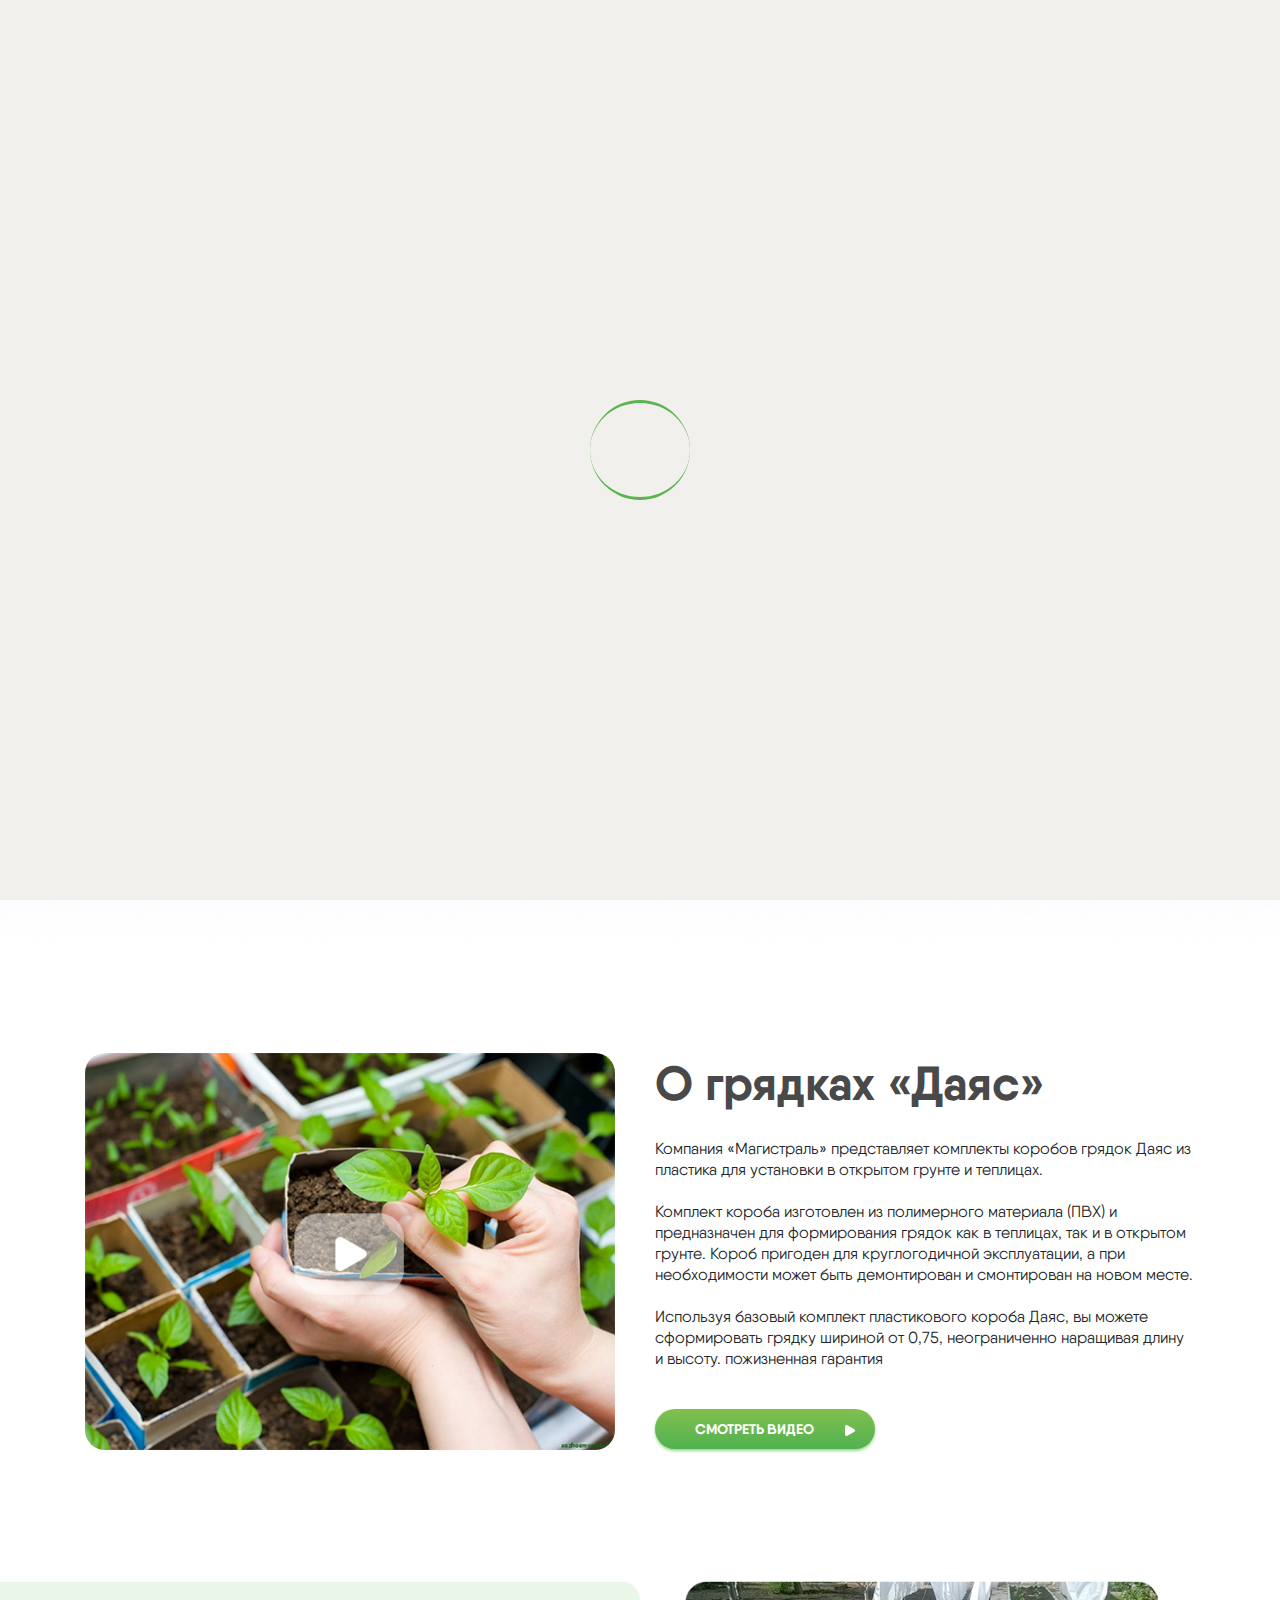
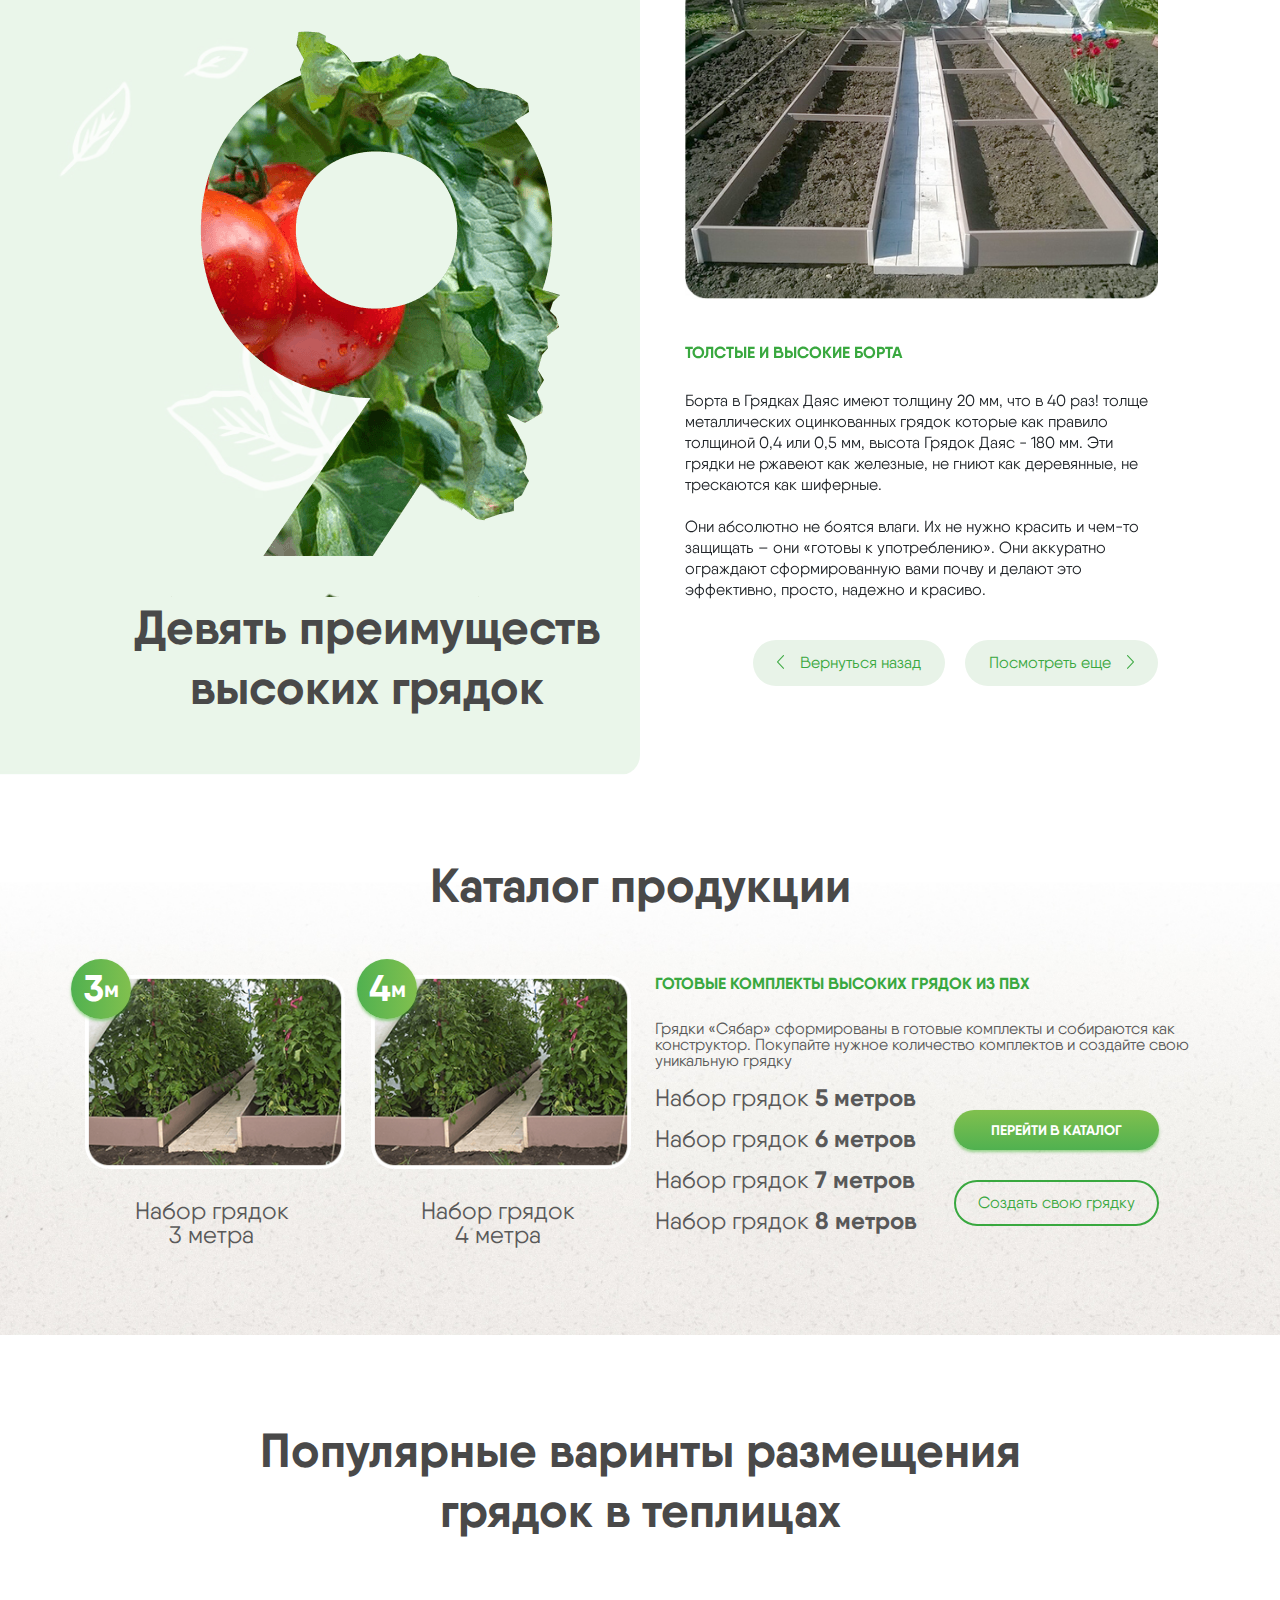
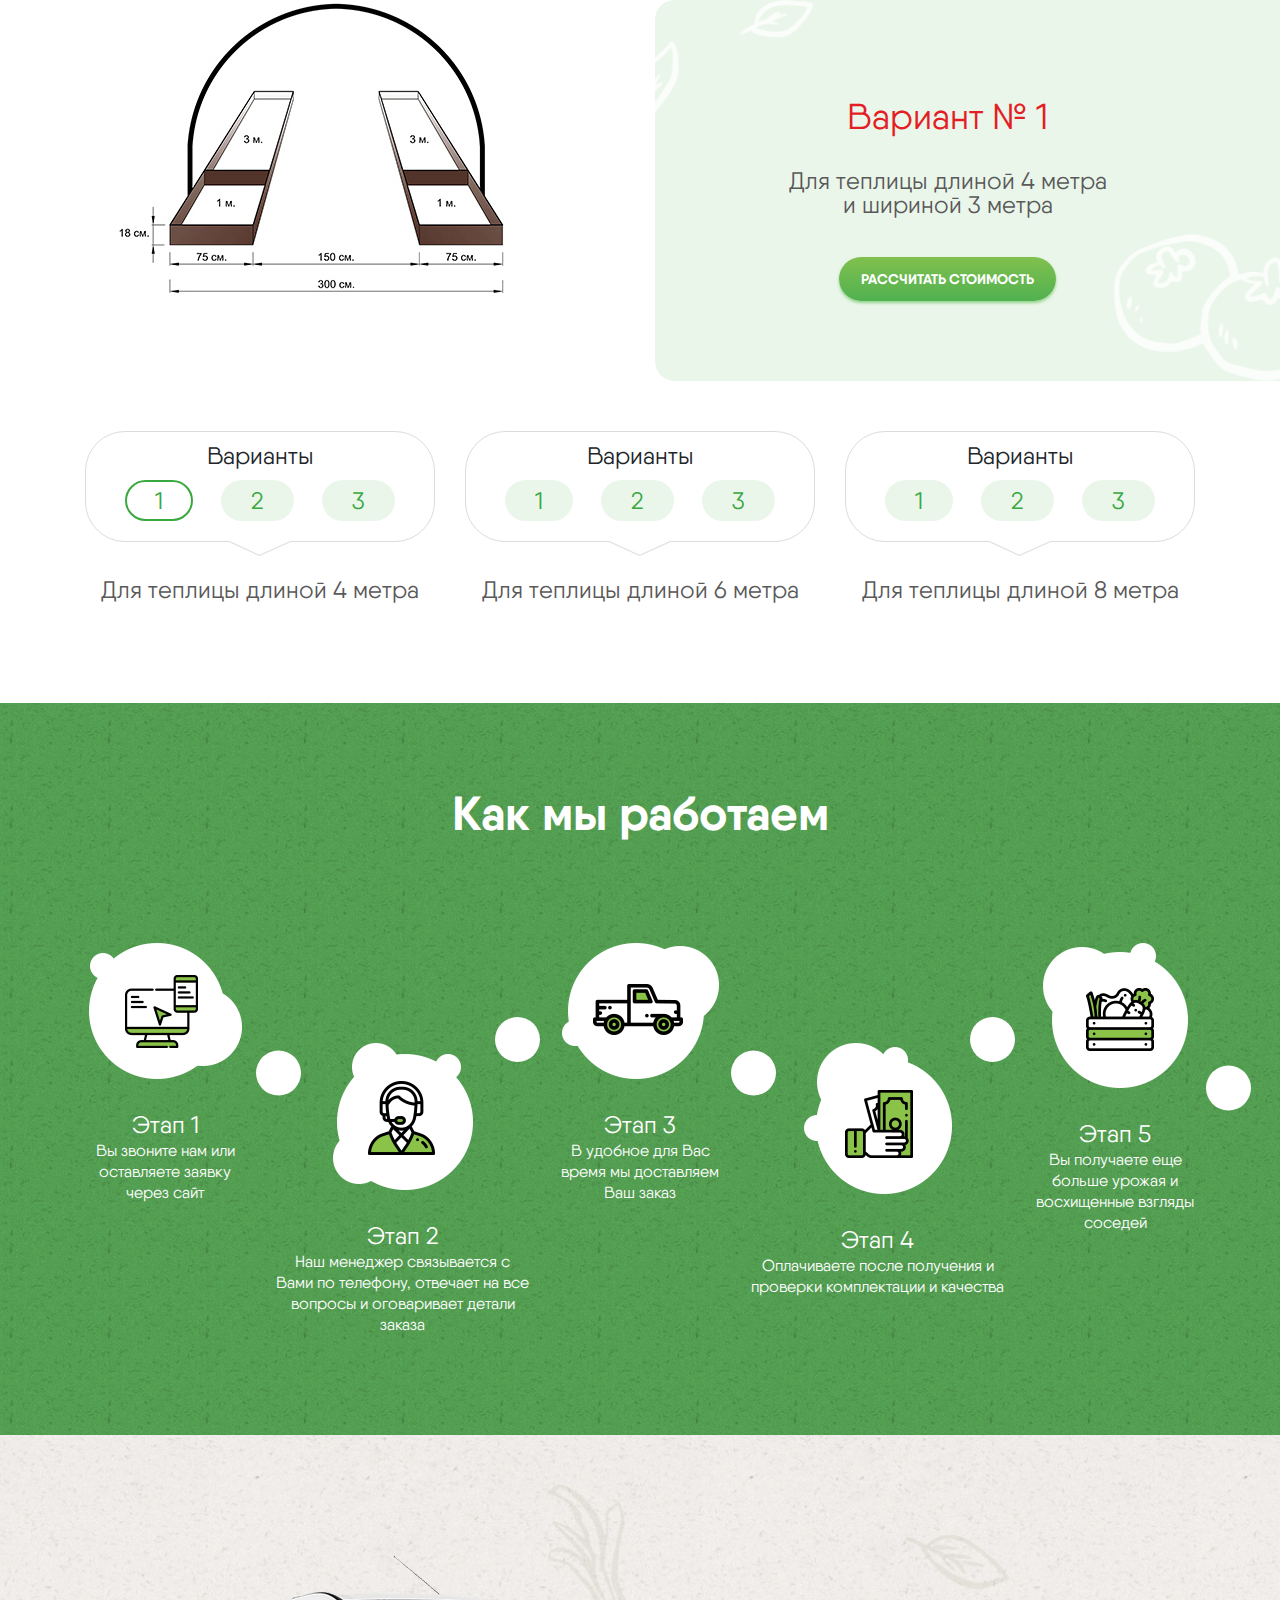
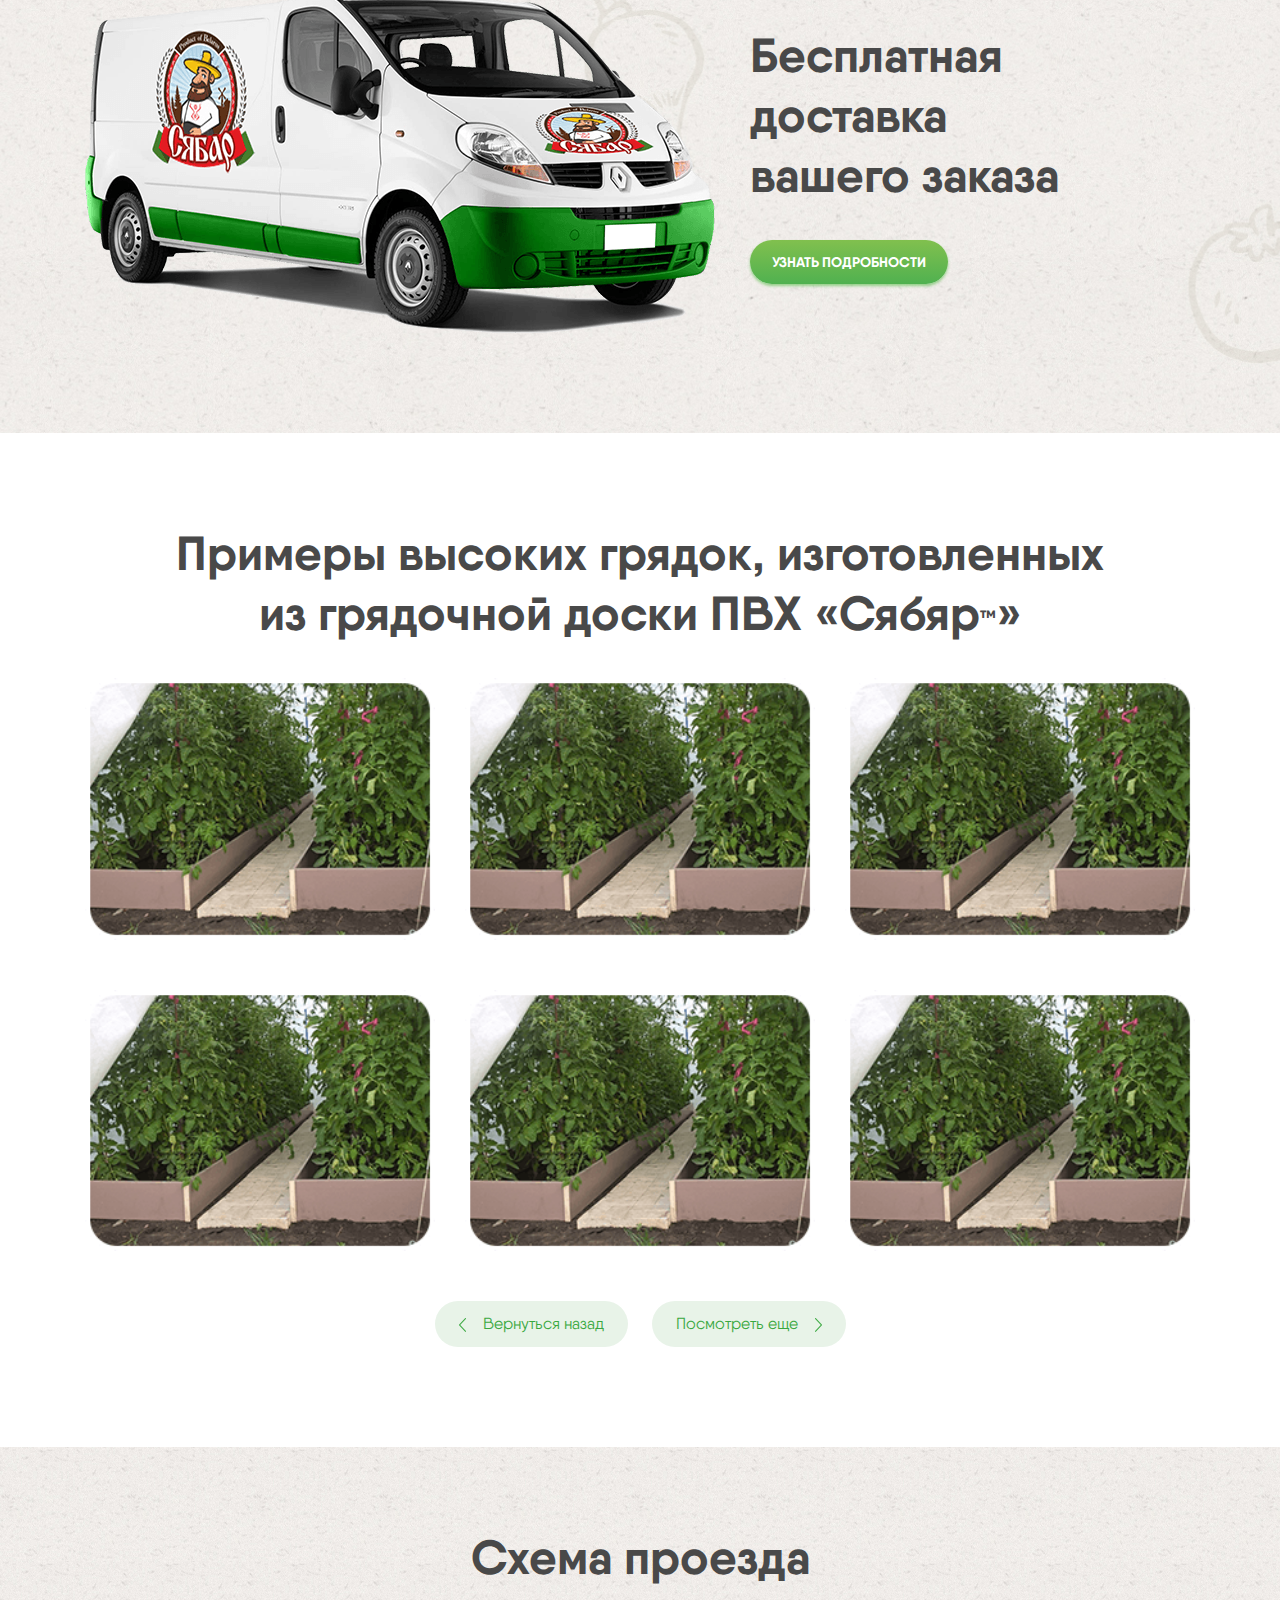
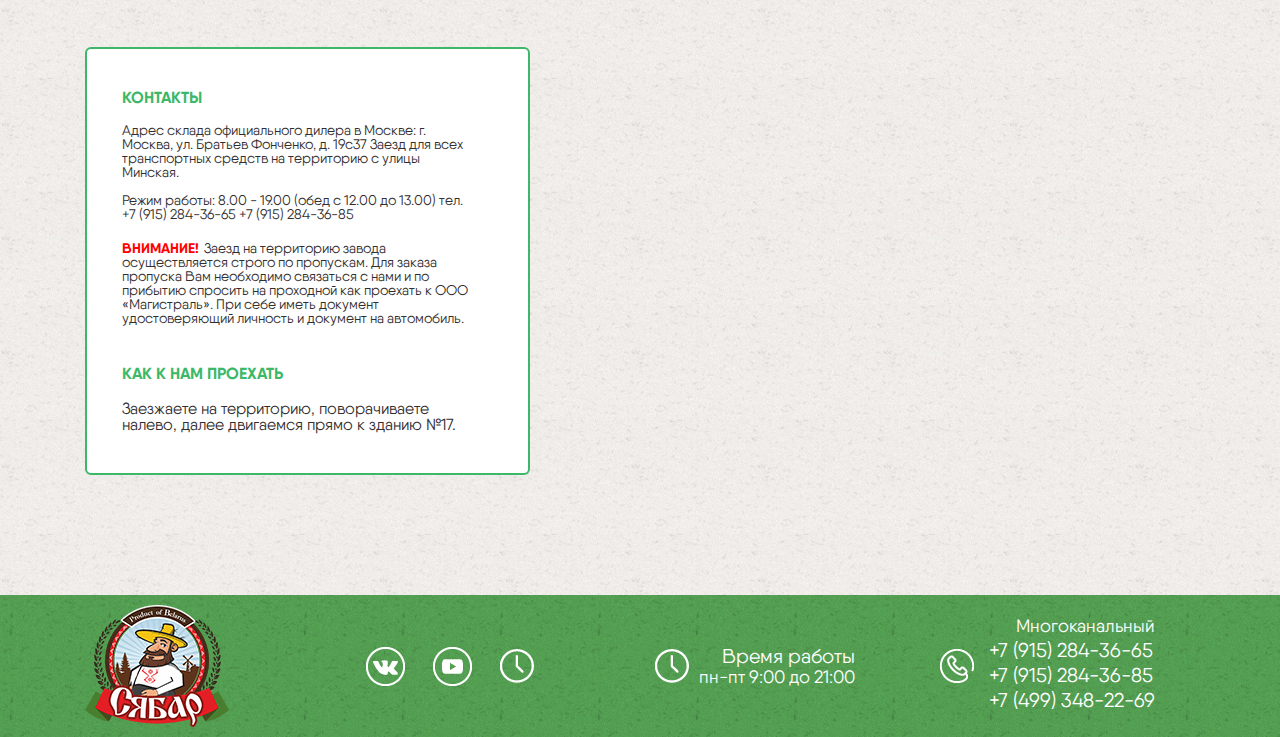
<file: index.html>
<!DOCTYPE html>
<html lang="en">

<head>
    <meta charset="UTF-8">
    <meta name="viewport" content="width=device-width, initial-scale=1.0">
    <meta name="viewport" content="width=device-width, initial-scale=1.0">
    <title>Document</title>
    <!-- bootstrap files -->
    <link rel="stylesheet" href="css/bootstrap-reboot.min.css">
    <!--    input number spinner-->
    <link rel="stylesheet" href="css/jquery.nice-number.css">
    <link rel="stylesheet" href="css/bootstrap-grid.min.css">
    <!-- main style file -->
    <link rel="stylesheet" href="css/main.css">
</head>

<body>
   <div class="preloader">
        <div class="preloader__content">

        </div>
    </div>
    <header>
        <div class="top-row">
            <div class="container">
                <div class="row">
                    <div class="col-lg-10 offset-lg-2 col-md-10 offset-md-2">
                        <div class="row__wrapper">
                            <div class="row__item">
                                <a href="#" class="gray">
                                    <svg xmlns="http://www.w3.org/2000/svg" xmlns:xlink="http://www.w3.org/1999/xlink" width="26" height="27" viewBox="0 0 26 27">
                                        <image id="shopping-cart" width="26" height="27" xlink:href="[data-uri]" />
                                    </svg>

                                    <p>Корзина пуста</p>
                                </a>
                            </div>
                            <div class="row__item">
                                <a href="#" class="gray">
                                    <svg xmlns="http://www.w3.org/2000/svg" xmlns:xlink="http://www.w3.org/1999/xlink" width="26" height="26" viewBox="0 0 26 26">
                                        <image id="clock_1_" data-name="clock (1)" width="26" height="26" xlink:href="[data-uri]" />
                                    </svg>
                                    <span class="item__text-block">
                                        <span class="block__text1">
                                            Время работы с 9:00 до 21:00
                                        </span>
                                        <span class="block__text2">
                                            Online - заявки принимаем круглосуточно
                                        </span>
                                    </span>
                                </a>
                            </div>
                            <div class="row__item">
                                <a href="#" class="gray">
                                    <svg xmlns="http://www.w3.org/2000/svg" xmlns:xlink="http://www.w3.org/1999/xlink" width="25" height="25" viewBox="0 0 25 25">
                                        <image id="telephone" width="25" height="25" xlink:href="[data-uri]" />
                                    </svg>

                                    <span class="item__text-block">
                                        <span class="block__text1">
                                            +7(495) 555 55 55
                                        </span>
                                        <span class="block__text2 fz-14">
                                            Многоканальный
                                        </span>
                                    </span>
                                </a>
                            </div>
                            <div class="row__item item-btn">
                                <a href="#" class="btn green">Перезвоните мне</a>
                            </div>
                        </div>
                    </div>
                </div>
            </div>
        </div>
        <div class="container">
            <div class="row">
                <div class="header__menu">
                    <div class="col-lg-2 col-md-2 col-9 offset-1 offset-md-0 mobile-logo-wrapper">
                        <a href="#" class="logo">
                            <img src="img/logo.png" alt="logo">
                        </a>
                        <div class="row__item">
                            <a href="#" class="gray">
                                <svg xmlns="http://www.w3.org/2000/svg" xmlns:xlink="http://www.w3.org/1999/xlink" width="25" height="25" viewBox="0 0 25 25">
                                    <image id="telephone" width="25" height="25" xlink:href="[data-uri]" />
                                </svg>

                                <span class="item__text-block">
                                    <span class="block__text1">
                                        +7(495) 555 55 55
                                    </span>
                                    <span class="block__text2 fz-14">
                                        Многоканальный
                                    </span>
                                </span>
                            </a>
                        </div>
                    </div>
                    <div class="col-lg-10 col-md-10 menu-wrapper">
                        <nav>
                            <ul class="menu gray">
                                <li class="menu__item"><a href="./podstranica.html">О компании</a></li>
                                <li class="menu__item"><a href="./podstranica.html">Каталог</a></li>
                                <li class="menu__item"><a href="./podstranica.html">Оптовикам</a></li>
                                <li class="menu__item"><a href="./podstranica.html">Доставка</a></li>
                                <li class="menu__item"><a href="./podstranica.html">Оплата</a></li>
                                <li class="menu__item"><a href="./podstranica.html">Контакты</a></li>
                            </ul>
                        </nav>
                    </div>
                    <div class="col-xs-2 hamburger-wrapper">
                        <div class="hamburger">
                            <span></span>
                            <span></span>
                            <span></span>
                        </div>
                    </div>
                </div>
            </div>
        </div>
        <div class="dropdown-mobile-menu">
            <nav class="mobile-menu__wrapper">
                <ul class="menu gray">
                    <li class="menu__item"><a href="#">О компании</a></li>
                    <li class="menu__item"><a href="#catalog">Каталог</a></li>
                    <li class="menu__item"><a href="#">Оптовикам</a></li>
                    <li class="menu__item"><a href="#delivery">Доставка</a></li>
                    <li class="menu__item"><a href="#">Оплата</a></li>
                    <li class="menu__item"><a href="#contacts">Контакты</a></li>
                </ul>
            </nav>
            <div class="mobile-bottom-wrapper">
                <div class="row__item">
                    <a href="#" class="gray">
                        <svg xmlns="http://www.w3.org/2000/svg" xmlns:xlink="http://www.w3.org/1999/xlink" width="26" height="27" viewBox="0 0 26 27">
                            <image id="shopping-cart" width="26" height="27" xlink:href="[data-uri]" />
                        </svg>

                        <p>Корзина пуста</p>
                    </a>
                </div>
                <div class="row__item">
                    <a href="#" class="gray">
                        <svg xmlns="http://www.w3.org/2000/svg" xmlns:xlink="http://www.w3.org/1999/xlink" width="26" height="26" viewBox="0 0 26 26">
                            <image id="clock_1_" data-name="clock (1)" width="26" height="26" xlink:href="[data-uri]" />
                        </svg>
                        <span class="item__text-block">
                            <span class="block__text1">
                                Время работы с 9:00 до 21:00
                            </span>
                            <span class="block__text2">
                                Online - заявки принимаем круглосуточно
                            </span>
                        </span>
                    </a>
                </div>
                <div class="row__item">
                    <a href="#" class="gray">
                        <svg xmlns="http://www.w3.org/2000/svg" xmlns:xlink="http://www.w3.org/1999/xlink" width="25" height="25" viewBox="0 0 25 25">
                            <image id="telephone" width="25" height="25" xlink:href="[data-uri]" />
                        </svg>

                        <span class="item__text-block">
                            <span class="block__text1">
                                +7(495) 555 55 55
                            </span>
                            <span class="block__text2 fz-14">
                                Многоканальный
                            </span>
                        </span>
                    </a>
                </div>
                <div class="row__item item-btn">
                    <a href="#" class="btn green">Перезвоните мне</a>
                </div>
            </div>
            <div class="mobile-menu__close">
                &#10006;
            </div>
        </div>
    </header>
    <section class="second-section">
        <div class="main-info-wrapper">
            <div class="container">
                <div class="row">
                    <div class="col-lg-6 col-md-6">
                        <h2 class="main-title white">
                            Современные<br>огрождения для<br>грядок и клумб
                        </h2>
                        <p class="subtitle white">
                            Далеко-далеко за словесными горами в стране гласных<br>и согласных живут рыбные тексты.
                        </p>
                        <div class="info__btn-wrapper">
                            <a href="#" class="btn">
                                Каталог продукции
                            </a>
                            <a href="#" class="btn btn2">
                                Преимущества
                            </a>
                        </div>
                    </div>
                    <div class="col-lg-6 col-md-6 col-sm-8 offset-sm-2 offset-md-0">
                        <img src="img/gryadka.png" class="gryadka" alt="">
                    </div>
                </div>
            </div>
        </div>
        <div class="container">
            <div class="adv-items">
                <div class="row">
                    <div class="col-lg-2 col-md-4 col-sm-6">
                        <div class="adv__item gray">
                            <div class="item__img-wrapper">
                                <img src="img/Asset%209.svg" alt="">
                            </div>
                            <p>Повышает урожайность</p>
                        </div>
                    </div>
                    <div class="col-lg-2 col-md-4 col-sm-6">
                        <div class="adv__item gray">
                            <div class="item__img-wrapper">
                                <img src="img/Asset%207.svg" alt="">
                            </div>
                            <p>Защищает от<br>сорняков</p>
                        </div>
                    </div>
                    <div class="col-lg-2 col-md-4 col-sm-6">
                        <div class="adv__item gray">
                            <div class="item__img-wrapper">
                                <img src="img/Asset%205.svg" alt="">
                            </div>
                            <p>Эстетичный <br>внешний вид</p>
                        </div>
                    </div>
                    <div class="col-lg-2 col-md-4 col-sm-6">
                        <div class="adv__item gray">
                            <div class="item__img-wrapper">
                                <img src="img/Asset%204.svg" alt="">
                            </div>
                            <p>Прсотой и быстрый<br>монтаж</p>
                        </div>
                    </div>
                    <div class="col-lg-2 col-md-4 col-sm-6">
                        <div class="adv__item gray">
                            <div class="item__img-wrapper">
                                <img src="img/Asset%206.svg" alt="">
                            </div>
                            <p>Транспортабельные<br>и мобильные</p>
                        </div>
                    </div>
                    <div class="col-lg-2 col-md-4 col-sm-6">
                        <div class="adv__item gray">
                            <div class="item__img-wrapper">
                                <img src="img/Asset%208.svg" alt="">
                            </div>
                            <p>Не боится осадков<br>не гниет</p>
                        </div>
                    </div>
                </div>
            </div>
        </div>
    </section>
    <section class="third-section">
        <div class="container">
            <div class="row">
                <div class="col-lg-6 col-md-6">
                    <img src="img/video.jpg" alt="" class="video-preview">
                </div>
                <div class="col-lg-6 col-md-6">
                    <h2 class="title about-title">
                        О грядках «Даяс»
                    </h2>
                    <p class="about-desc">
                        Компания «Магистраль» представляет комплекты коробов грядок Даяс из пластика для установки в открытом грунте и теплицах.<br><br>Комплект короба изготовлен из полимерного материала (ПВХ) и предназначен для формирования грядок как в теплицах, так и в открытом грунте. Короб пригоден для круглогодичной эксплуатации, а при необходимости может быть демонтирован и смонтирован на новом месте.<br><br>Используя базовый комплект пластикового короба Даяс, вы можете сформировать грядку шириной от 0,75, неограниченно наращивая длину и высоту. пожизненная гарантия
                    </p>
                    <a href="#" class="btn green-btn play-btn">
                        <span>Смотреть видео</span>
                        <span><img src="img/arrow-right.png" alt=""></span>
                    </a>
                </div>
            </div>
        </div>
    </section>
    <section class="fourth-section">
        <div class="container-fluid">
            <div class="row">
                <div class="col-lg-6 col-md-6 no-padding">
                    <div class="adv-left-block">
                        <img src="img/number-9.png" alt="">
                        <h2 class="title block__title">
                            Девять преимуществ<br>высоких грядок
                        </h2>
                    </div>
                </div>
                <div class="col-lg-5 col-md-6">
                    <div class="slider-wrapper">
                        <div class="adv__slide">
                            <img src="img/slide-img.jpg" alt="" class="fancybox">
                            <p class="slide__title">
                                Толстые и высокие борта
                            </p>
                            <p class="slide-desc">
                                Борта в Грядках Даяс имеют толщину 20 мм, что в 40 раз! толще металлических оцинкованных грядок которые как правило толщиной 0,4 или 0,5 мм, высота Грядок Даяс - 180 мм. Эти грядки не ржавеют как железные, не гниют как деревянные, не трескаются как шиферные.<br><br>Они абсолютно не боятся влаги. Их не нужно красить и чем-то защищать – они «готовы к употреблению». Они аккуратно ограждают сформированную вами почву и делают это эффективно, просто, надежно и красиво.
                            </p>
                        </div>
                        <div class="adv__slide">
                            <img src="img/slide-img.jpg" alt="" class="fancybox">
                            <p class="slide__title">
                                Толстые и высокие борта
                            </p>
                            <p class="slide-desc">
                                Борта в Грядках Даяс имеют толщину 20 мм, что в 40 раз! толще металлических оцинкованных грядок которые как правило толщиной 0,4 или 0,5 мм, высота Грядок Даяс - 180 мм. Эти грядки не ржавеют как железные, не гниют как деревянные, не трескаются как шиферные.<br><br>Они абсолютно не боятся влаги. Их не нужно красить и чем-то защищать – они «готовы к употреблению». Они аккуратно ограждают сформированную вами почву и делают это эффективно, просто, надежно и красиво.
                            </p>
                        </div>
                        <div class="adv__slide">
                            <img src="img/slide-img.jpg" alt="" class="fancybox">
                            <p class="slide__title">
                                Толстые и высокие борта
                            </p>
                            <p class="slide-desc">
                                Борта в Грядках Даяс имеют толщину 20 мм, что в 40 раз! толще металлических оцинкованных грядок которые как правило толщиной 0,4 или 0,5 мм, высота Грядок Даяс - 180 мм. Эти грядки не ржавеют как железные, не гниют как деревянные, не трескаются как шиферные.<br><br>Они абсолютно не боятся влаги. Их не нужно красить и чем-то защищать – они «готовы к употреблению». Они аккуратно ограждают сформированную вами почву и делают это эффективно, просто, надежно и красиво.
                            </p>
                        </div>
                        <div class="adv__slide">
                            <img src="img/slide-img.jpg" alt="" class="fancybox">
                            <p class="slide__title">
                                Толстые и высокие борта
                            </p>
                            <p class="slide-desc">
                                Борта в Грядках Даяс имеют толщину 20 мм, что в 40 раз! толще металлических оцинкованных грядок которые как правило толщиной 0,4 или 0,5 мм, высота Грядок Даяс - 180 мм. Эти грядки не ржавеют как железные, не гниют как деревянные, не трескаются как шиферные.<br><br>Они абсолютно не боятся влаги. Их не нужно красить и чем-то защищать – они «готовы к употреблению». Они аккуратно ограждают сформированную вами почву и делают это эффективно, просто, надежно и красиво.
                            </p>
                        </div>
                        <div class="adv__slide">
                            <img src="img/slide-img.jpg" alt="" class="fancybox">
                            <p class="slide__title">
                                Толстые и высокие борта
                            </p>
                            <p class="slide-desc">
                                Борта в Грядках Даяс имеют толщину 20 мм, что в 40 раз! толще металлических оцинкованных грядок которые как правило толщиной 0,4 или 0,5 мм, высота Грядок Даяс - 180 мм. Эти грядки не ржавеют как железные, не гниют как деревянные, не трескаются как шиферные.<br><br>Они абсолютно не боятся влаги. Их не нужно красить и чем-то защищать – они «готовы к употреблению». Они аккуратно ограждают сформированную вами почву и делают это эффективно, просто, надежно и красиво.
                            </p>
                        </div>
                        <div class="adv__slide">
                            <img src="img/slide-img.jpg" alt="" class="fancybox">
                            <p class="slide__title">
                                Толстые и высокие борта
                            </p>
                            <p class="slide-desc">
                                Борта в Грядках Даяс имеют толщину 20 мм, что в 40 раз! толще металлических оцинкованных грядок которые как правило толщиной 0,4 или 0,5 мм, высота Грядок Даяс - 180 мм. Эти грядки не ржавеют как железные, не гниют как деревянные, не трескаются как шиферные.<br><br>Они абсолютно не боятся влаги. Их не нужно красить и чем-то защищать – они «готовы к употреблению». Они аккуратно ограждают сформированную вами почву и делают это эффективно, просто, надежно и красиво.
                            </p>
                        </div>
                        <div class="adv__slide">
                            <img src="img/slide-img.jpg" alt="" class="fancybox">
                            <p class="slide__title">
                                Толстые и высокие борта
                            </p>
                            <p class="slide-desc">
                                Борта в Грядках Даяс имеют толщину 20 мм, что в 40 раз! толще металлических оцинкованных грядок которые как правило толщиной 0,4 или 0,5 мм, высота Грядок Даяс - 180 мм. Эти грядки не ржавеют как железные, не гниют как деревянные, не трескаются как шиферные.<br><br>Они абсолютно не боятся влаги. Их не нужно красить и чем-то защищать – они «готовы к употреблению». Они аккуратно ограждают сформированную вами почву и делают это эффективно, просто, надежно и красиво.
                            </p>
                        </div>
                        <div class="adv__slide">
                            <img src="img/slide-img.jpg" alt="" class="fancybox">
                            <p class="slide__title">
                                Толстые и высокие борта
                            </p>
                            <p class="slide-desc">
                                Борта в Грядках Даяс имеют толщину 20 мм, что в 40 раз! толще металлических оцинкованных грядок которые как правило толщиной 0,4 или 0,5 мм, высота Грядок Даяс - 180 мм. Эти грядки не ржавеют как железные, не гниют как деревянные, не трескаются как шиферные.<br><br>Они абсолютно не боятся влаги. Их не нужно красить и чем-то защищать – они «готовы к употреблению». Они аккуратно ограждают сформированную вами почву и делают это эффективно, просто, надежно и красиво.
                            </p>
                        </div>
                        <div class="adv__slide">
                            <img src="img/slide-img.jpg" alt="" class="fancybox">
                            <p class="slide__title">
                                Толстые и высокие борта
                            </p>
                            <p class="slide-desc">
                                Борта в Грядках Даяс имеют толщину 20 мм, что в 40 раз! толще металлических оцинкованных грядок которые как правило толщиной 0,4 или 0,5 мм, высота Грядок Даяс - 180 мм. Эти грядки не ржавеют как железные, не гниют как деревянные, не трескаются как шиферные.<br><br>Они абсолютно не боятся влаги. Их не нужно красить и чем-то защищать – они «готовы к употреблению». Они аккуратно ограждают сформированную вами почву и делают это эффективно, просто, надежно и красиво.
                            </p>
                        </div>
                    </div>
                    <div class="slick-buttons">
                        <div class="adv-prev btn green">
                            <svg xmlns="http://www.w3.org/2000/svg" xmlns:xlink="http://www.w3.org/1999/xlink" width="7" height="14" viewBox="0 0 7 14">
                                <image id="right-arrow_copy" data-name="right-arrow copy" width="7" height="14" xlink:href="[data-uri]" />
                            </svg>
                            <span>Вернуться назад</span>
                        </div>
                        <div class="adv-next btn green">
                            <span>Посмотреть еще</span>
                            <svg xmlns="http://www.w3.org/2000/svg" xmlns:xlink="http://www.w3.org/1999/xlink" width="7" height="14" viewBox="0 0 7 14">
                                <image id="right-arrow" width="7" height="14" xlink:href="[data-uri]" />
                            </svg>
                        </div>
                    </div>
                </div>
            </div>
        </div>
        <div class="adv-right-bg"></div>
    </section>
    <section class="fifth-section" id="catalog">
        <div class="container">
            <h2 class="title catalog-title">
                Каталог продукции
            </h2>
            <div class="row">
                <div class="col-lg-6 col-md-6 col-sm-12">
                    <div class="catalog__set-wrapper">
                        <div class="set">
                            <img src="img/img1.png" alt="" class="fancybox">
                            <div class="set__number">
                                <span>3</span>м
                            </div>
                            <p class="set__text gray">
                                Набор грядок<br>3 метра
                            </p>
                        </div>
                        <div class="set">
                            <img src="img/img1.png" alt="" class="fancybox">
                            <div class="set__number">
                                <span>4</span>м
                            </div>
                            <p class="set__text gray">
                                Набор грядок<br>4 метра
                            </p>
                        </div>
                    </div>
                </div>
                <div class="col-lg-6 col-md-6">
                    <div class="catalog__wrapper">
                        <p class="catalog__title green">
                            Готовые комплекты высоких грядок из пвх
                        </p>
                        <p class="catalog__desc gray">
                            Грядки «Сябар» сформированы в готовые комплекты и собираются как конструктор. Покупайте нужное количество комплектов и создайте свою уникальную грядку
                        </p>
                        <div class="catalog__set-items">
                            <div class="set__items">
                                <p>Набор грядок <span>5 метров</span></p>
                                <p>Набор грядок <span>6 метров</span></p>
                                <p>Набор грядок <span>7 метров</span></p>
                                <p>Набор грядок <span>8 метров</span></p>
                            </div>
                            <div class="items__buttons">
                                <a href="#" class="btn green-btn buttons__btn1">перейти в каталог</a>
                                <a href="#" class="btn green">Создать свою грядку</a>
                            </div>
                        </div>
                    </div>
                </div>
            </div>
        </div>
    </section>
    <section class="sixth-section">
        <div class="container">
            <h2 class="title option-title">
                Популярные варинты размещения<br>грядок в теплицах
            </h2>
        </div>
        <div class="tab-content" id="tab1">
            <div class="row">
                <div class="col-lg-6 col-md-6 col-sm-6">
                    <div class="schema-wrapper">
                        <img src="img/shema.jpg" alt="">
                    </div>
                </div>
                <div class="col-lg-6 col-md-6 col-sm-6">
                    <div class="option-right-wrapper">
                        <div class="option-right__title">
                            Вариант № 1
                        </div>
                        <p class="option-right__desc gray">
                            Для теплицы длиной 4 метра<br>и шириной 3 метра
                        </p>
                        <a href="#" class="btn green-btn">Рассчитать стоимость</a>
                    </div>
                </div>
            </div>
        </div>
        <div class="tab-content" id="tab2">
            <div class="row">
                <div class="col-lg-6 col-md-6 col-sm-6">
                    <div class="schema-wrapper">
                        <img src="img/shema.jpg" alt="">
                    </div>
                </div>
                <div class="col-lg-6 col-md-6 col-sm-6">
                    <div class="option-right-wrapper">
                        <div class="option-right__title">
                            Вариант № 2
                        </div>
                        <p class="option-right__desc gray">
                            Для теплицы длиной 4 метра<br>и шириной 3 метра
                        </p>
                        <a href="#" class="btn green-btn">Рассчитать стоимость</a>
                    </div>
                </div>
            </div>
        </div>
        <div class="tab-content" id="tab3">
            <div class="row">
                <div class="col-lg-6 col-md-6 col-sm-6">
                    <div class="schema-wrapper">
                        <img src="img/shema.jpg" alt="">
                    </div>
                </div>
                <div class="col-lg-6 col-md-6 col-sm-6">
                    <div class="option-right-wrapper">
                        <div class="option-right__title">
                            Вариант № 3
                        </div>
                        <p class="option-right__desc gray">
                            Для теплицы длиной 4 метра<br>и шириной 3 метра
                        </p>
                        <a href="#" class="btn green-btn">Рассчитать стоимость</a>
                    </div>
                </div>
            </div>
        </div>
        <div class="tab-content" id="tab4">
            <div class="row">
                <div class="col-lg-6 col-md-6 col-sm-6">
                    <div class="schema-wrapper">
                        <img src="img/shema.jpg" alt="">
                    </div>
                </div>
                <div class="col-lg-6 col-md-6 col-sm-6">
                    <div class="option-right-wrapper">
                        <div class="option-right__title">
                            Вариант № 1
                        </div>
                        <p class="option-right__desc gray">
                            Для теплицы длиной 6 метра<br>и шириной 3 метра
                        </p>
                        <a href="#" class="btn green-btn">Рассчитать стоимость</a>
                    </div>
                </div>
            </div>
        </div>
        <div class="tab-content" id="tab5">
            <div class="row">
                <div class="col-lg-6 col-md-6 col-sm-6">
                    <div class="schema-wrapper">
                        <img src="img/shema.jpg" alt="">
                    </div>
                </div>
                <div class="col-lg-6 col-md-6 col-sm-6">
                    <div class="option-right-wrapper">
                        <div class="option-right__title">
                            Вариант № 2
                        </div>
                        <p class="option-right__desc gray">
                            Для теплицы длиной 6 метра<br>и шириной 3 метра
                        </p>
                        <a href="#" class="btn green-btn">Рассчитать стоимость</a>
                    </div>
                </div>
            </div>
        </div>
        <div class="tab-content" id="tab6">
            <div class="row">
                <div class="col-lg-6 col-md-6 col-sm-6">
                    <div class="schema-wrapper">
                        <img src="img/shema.jpg" alt="">
                    </div>
                </div>
                <div class="col-lg-6 col-md-6 col-sm-6">
                    <div class="option-right-wrapper">
                        <div class="option-right__title">
                            Вариант № 3
                        </div>
                        <p class="option-right__desc gray">
                            Для теплицы длиной 6 метра<br>и шириной 3 метра
                        </p>
                        <a href="#" class="btn green-btn">Рассчитать стоимость</a>
                    </div>
                </div>
            </div>
        </div>
        <div class="tab-content" id="tab7">
            <div class="row">
                <div class="col-lg-6 col-md-6 col-sm-6">
                    <div class="schema-wrapper">
                        <img src="img/shema.jpg" alt="">
                    </div>
                </div>
                <div class="col-lg-6 col-md-6 col-sm-6">
                    <div class="option-right-wrapper">
                        <div class="option-right__title">
                            Вариант № 1
                        </div>
                        <p class="option-right__desc gray">
                            Для теплицы длиной 8 метра<br>и шириной 3 метра
                        </p>
                        <a href="#" class="btn green-btn">Рассчитать стоимость</a>
                    </div>
                </div>
            </div>
        </div>
        <div class="tab-content" id="tab8">
            <div class="row">
                <div class="col-lg-6 col-md-6 col-sm-6">
                    <div class="schema-wrapper">
                        <img src="img/shema.jpg" alt="">
                    </div>
                </div>
                <div class="col-lg-6 col-md-6 col-sm-6">
                    <div class="option-right-wrapper">
                        <div class="option-right__title">
                            Вариант № 2
                        </div>
                        <p class="option-right__desc gray">
                            Для теплицы длиной 8 метра<br>и шириной 3 метра
                        </p>
                        <a href="#" class="btn green-btn">Рассчитать стоимость</a>
                    </div>
                </div>
            </div>
        </div>
        <div class="tab-content" id="tab9">
            <div class="row">
                <div class="col-lg-6 col-md-6 col-sm-6">
                    <div class="schema-wrapper">
                        <img src="img/shema.jpg" alt="">
                    </div>
                </div>
                <div class="col-lg-6 col-md-6 col-sm-6">
                    <div class="option-right-wrapper">
                        <div class="option-right__title">
                            Вариант № 3
                        </div>
                        <p class="option-right__desc gray">
                            Для теплицы длиной 8 метра<br>и шириной 3 метра
                        </p>
                        <a href="#" class="btn green-btn">Рассчитать стоимость</a>
                    </div>
                </div>
            </div>
        </div>
        <div class="container">
            <div class="tabs-wrapper">
                <div class="row">
                    <div class="col-lg-4 col-md-4">
                        <div class="tabs__block">
                            <p class="tabs__block-title">
                                Варианты
                            </p>
                            <div class="tabs__items">
                                <li class="tabs__item"><a href="#tab1">1</a></li>
                                <li class="tabs__item"><a href="#tab2">2</a></li>
                                <li class="tabs__item"><a href="#tab3">3</a></li>
                            </div>
                            <img src="img/triengle.jpg" class="tabs__triangle">
                        </div>
                        <div class="tabs-desc gray">
                            Для теплицы длиной 4 метра
                        </div>
                    </div>
                    <div class="col-lg-4 col-md-4">
                        <div class="tabs__block">
                            <p class="tabs__block-title">
                                Варианты
                            </p>
                            <div class="tabs__items">
                                <li class="tabs__item"><a href="#tab4">1</a></li>
                                <li class="tabs__item"><a href="#tab5">2</a></li>
                                <li class="tabs__item"><a href="#tab6">3</a></li>
                            </div>
                            <img src="img/triengle.jpg" class="tabs__triangle">
                        </div>
                        <div class="tabs-desc gray">
                            Для теплицы длиной 6 метра
                        </div>
                    </div>
                    <div class="col-lg-4 col-md-4">
                        <div class="tabs__block">
                            <p class="tabs__block-title">
                                Варианты
                            </p>
                            <div class="tabs__items">
                                <li class="tabs__item"><a href="#tab7">1</a></li>
                                <li class="tabs__item"><a href="#tab8">2</a></li>
                                <li class="tabs__item"><a href="#tab9">3</a></li>
                            </div>
                            <img src="img/triengle.jpg" class="tabs__triangle">
                        </div>
                        <div class="tabs-desc gray">
                            Для теплицы длиной 8 метра
                        </div>
                    </div>
                </div>
            </div>
        </div>
    </section>
    <section class="seventh-section">
        <div class="container">
            <h2 class="title work-title">
                Как мы работаем
            </h2>
            <div class="row">
                <div class="col-lg-2 col-md-2">
                    <div class="stage-item">
                        <svg xmlns="http://www.w3.org/2000/svg" xmlns:xlink="http://www.w3.org/1999/xlink" width="153" height="136" viewBox="0 0 153 136">
                            <image id="Vector_Smart_Object" data-name="Vector Smart Object" width="153" height="136" xlink:href="[data-uri]" />
                        </svg>
                        <p class="stage-item__title white">
                            <span>Этап 1</span>
                            Вы звоните нам или оставляете заявку через сайт
                        </p>
                        <div class="stage-round round1"></div>
                    </div>
                </div>
                <div class="col-lg-3 col-md-3">
                    <div class="stage-item stage-item2">
                        <svg xmlns="http://www.w3.org/2000/svg" xmlns:xlink="http://www.w3.org/1999/xlink" width="140" height="147" viewBox="0 0 140 147">
                            <image id="Vector_Smart_Object" data-name="Vector Smart Object" width="140" height="147" xlink:href="[data-uri]" />
                        </svg>
                        <p class="stage-item__title white">
                            <span>Этап 2</span>
                            Наш менеджер связывается с Вами по телефону, отвечает на все вопросы и оговаривает детали заказа
                        </p>
                        <div class="stage-round round2"></div>
                    </div>
                </div>
                <div class="col-lg-2 col-md-2">
                    <div class="stage-item">
                        <svg xmlns="http://www.w3.org/2000/svg" xmlns:xlink="http://www.w3.org/1999/xlink" width="157" height="136" viewBox="0 0 157 136">
                            <image id="Vector_Smart_Object_copy_3" data-name="Vector Smart Object copy 3" width="157" height="136" xlink:href="[data-uri]" />
                        </svg>
                        <p class="stage-item__title white">
                            <span>Этап 3</span>
                            В удобное для Вас время мы доставляем Ваш заказ
                        </p>
                        <div class="stage-round round1"></div>
                    </div>
                </div>
                <div class="col-lg-3 col-md-3">
                    <div class="stage-item stage-item2">
                        <svg xmlns="http://www.w3.org/2000/svg" xmlns:xlink="http://www.w3.org/1999/xlink" width="148" height="151" viewBox="0 0 148 151">
                            <image id="Vector_Smart_Object" data-name="Vector Smart Object" width="148" height="151" xlink:href="[data-uri]" />
                        </svg>

                        <p class="stage-item__title white">
                            <span>Этап 4</span>
                            Оплачиваете после получения и проверки комплектации и качества
                        </p>
                        <div class="stage-round round2"></div>
                    </div>
                </div>
                <div class="col-lg-2 col-md-2">
                    <div class="stage-item">
                        <svg xmlns="http://www.w3.org/2000/svg" xmlns:xlink="http://www.w3.org/1999/xlink" width="145" height="145" viewBox="0 0 145 145">
                            <image id="Vector_Smart_Object" data-name="Vector Smart Object" width="145" height="145" xlink:href="[data-uri]" />
                        </svg>

                        <p class="stage-item__title white">
                            <span>Этап 5</span>
                            Вы получаете еще больше урожая и восхищенные взгляды соседей
                        </p>
                        <div class="stage-round round1"></div>
                    </div>
                </div>
            </div>
        </div>
    </section>
    <section class="eighth-section" id="delivery">
        <div class="container">
            <div class="row">
                <div class="col-lg-7 col-md-7">
                    <img src="img/car.png" alt="" class="car-img">
                </div>
                <div class="col-lg-5 col-md-5 delivery-block">
                    <h2 class="title delivery-title">
                        Бесплатная доставка<br>вашего заказа
                    </h2>
                    <a href="#" class="btn green-btn">
                        Узнать подробности
                    </a>
                </div>
            </div>
        </div>
    </section>
    <section class="ninth-section">
        <div class="container">
            <h2 class="title examples-title">
                Примеры высоких грядок, изготовленных<br>из грядочной доски ПВХ «Сябяр<span>тм</span>»
            </h2>
            <div class="example-slider-wrapper">
                <div class="example-slide row">
                        <div class="col-lg-4 col-md-4 col-sm-6 col-6 slide-item"><img src="img/img1.png" alt="" class="fancybox"></div>
                        <div class="col-lg-4 col-md-4 col-sm-6 col-6 slide-item"><img src="img/img1.png" alt="" class="fancybox"></div>
                        <div class="col-lg-4 col-md-4 col-sm-6 col-6 slide-item"><img src="img/img1.png" alt="" class="fancybox"></div>
                        <div class="col-lg-4 col-md-4 col-sm-6 col-6 slide-item"><img src="img/img1.png" alt="" class="fancybox"></div>
                        <div class="col-lg-4 col-md-4 col-sm-6 col-6 slide-item"><img src="img/img1.png" alt="" class="fancybox"></div>
                        <div class="col-lg-4 col-md-4 col-sm-6 col-6 slide-item"><img src="img/img1.png" alt="" class="fancybox"></div>
                </div>
                <div class="example-slide row">
                        <div class="col-lg-4 col-md-4 col-sm-6 col-6 slide-item"><img src="img/img1.png" alt="" class="fancybox"></div>
                        <div class="col-lg-4 col-md-4 col-sm-6 col-6 slide-item"><img src="img/img1.png" alt="" class="fancybox"></div>
                        <div class="col-lg-4 col-md-4 col-sm-6 col-6 slide-item"><img src="img/img1.png" alt="" class="fancybox"></div>
                        <div class="col-lg-4 col-md-4 col-sm-6 col-6 slide-item"><img src="img/img1.png" alt="" class="fancybox"></div>
                        <div class="col-lg-4 col-md-4 col-sm-6 col-6 slide-item"><img src="img/img1.png" alt="" class="fancybox"></div>
                        <div class="col-lg-4 col-md-4 col-sm-6 col-6 slide-item"><img src="img/img1.png" alt="" class="fancybox"></div>
                </div>
            </div>
            <div class="examples-buttons">
                <a href="#" class="btn ex-prev green">
                    <svg xmlns="http://www.w3.org/2000/svg" xmlns:xlink="http://www.w3.org/1999/xlink" width="7" height="14" viewBox="0 0 7 14">
                        <image id="right-arrow_copy" data-name="right-arrow copy" width="7" height="14" xlink:href="[data-uri]" />
                    </svg>
                    <span>Вернуться назад</span>
                </a>
                <a href="#" class="btn ex-next green">
                    <span>Посмотреть еще</span>
                    <svg xmlns="http://www.w3.org/2000/svg" xmlns:xlink="http://www.w3.org/1999/xlink" width="7" height="14" viewBox="0 0 7 14">
                        <image id="right-arrow" width="7" height="14" xlink:href="[data-uri]" />
                    </svg>
                </a>
            </div>
        </div>
    </section>
    <section class="tenth-section" id="contacts">
        <div class="container">
            <h2 class="title map-title">
                Схема проезда
            </h2>
            <div class="row">
                <div class="col-lg-5">
                    <div class="map-desc">
                        <p class="contacts-title">
                            Контакты
                        </p>
                        <p class="contacts__desc">
                            Адрес склада официального дилера в Москве: г. Москва, ул. Братьев Фонченко, д. 19с37 Заезд для всех транспортных средств на территорию с улицы Минская.<br><br>Режим работы: 8.00 - 19.00 (обед с 12.00 до 13.00) тел. +7 (915) 284-36-65 +7 (915) 284-36-85
                        </p>
                        <p class="desc__warning">
                            <span>Внимание!</span>Заезд на территорию завода осуществляется строго по пропускам. Для заказа пропуска Вам необходимо связаться с нами и по прибытию спросить на проходной как проехать к ООО «Магистраль». При себе иметь документ удостоверяющий личность и документ на автомобиль.
                        </p>
                        <p class="travel__title">
                            Как к нам проехать
                        </p>
                        <p class="travel__desc">
                            Заезжаете на территорию, поворачиваете налево, далее двигаемся прямо к зданию №17.
                        </p>
                    </div>
                </div>
                <div class="col-lg-7">
                    <div class="map-wrapper">
                        <script type="text/javascript" charset="utf-8" async src="https://api-maps.yandex.ru/services/constructor/1.0/js/?um=constructor%3A1f7a324c18ff3a322ef66d41172bf8dbb539bcfd73e3f618a15368e3011d407b&amp;height=480&amp;lang=ru_RU&amp;scroll=true"></script>
                    </div>
                </div>
            </div>
        </div>
    </section>
    <footer>
        <div class="container">
            <div class="row">
                <div class="col-lg-2 col-md-2 footer__logo-wrapper">
                    <a href="#">
                        <img src="img/logo.png" alt="">
                    </a>
                </div>
                <div class="col-lg-4 col-md-4">
                    <div class="footer__social">
                        <a href="#"><svg xmlns="http://www.w3.org/2000/svg" xmlns:xlink="http://www.w3.org/1999/xlink" width="39" height="39" viewBox="0 0 39 39">
                                <image id="Vector_Smart_Object" data-name="Vector Smart Object" width="39" height="39" xlink:href="[data-uri]" />
                            </svg>
                        </a>
                        <a href="#"><svg xmlns="http://www.w3.org/2000/svg" xmlns:xlink="http://www.w3.org/1999/xlink" width="39" height="39" viewBox="0 0 39 39">
                                <image id="Vector_Smart_Object" data-name="Vector Smart Object" width="39" height="39" xlink:href="[data-uri]" />
                            </svg>
                        </a>
                        <a href="#"><svg xmlns="http://www.w3.org/2000/svg" xmlns:xlink="http://www.w3.org/1999/xlink" width="34" height="34" viewBox="0 0 34 34">
                                <image id="clock_1_" data-name="clock (1)" width="34" height="34" xlink:href="[data-uri]" />
                            </svg>
                        </a>
                    </div>
                </div>
                <div class="col-lg-3 col-md-3">
                    <div class="footer__time white">
                        <svg xmlns="http://www.w3.org/2000/svg" xmlns:xlink="http://www.w3.org/1999/xlink" width="34" height="34" viewBox="0 0 34 34">
                            <image id="clock_1_" data-name="clock (1)" width="34" height="34" xlink:href="[data-uri]" />
                        </svg>
                        <p class="time__text">
                            Время работы<br>
                            <span>
                                пн-пт 9:00 до 21:00
                            </span>
                        </p>
                    </div>
                </div>
                <div class="col-lg-3 col-md-3">
                    <div class="footer__numbers">
                        <svg xmlns="http://www.w3.org/2000/svg" xmlns:xlink="http://www.w3.org/1999/xlink" width="34" height="34" viewBox="0 0 34 34">
                            <image id="telephone" width="34" height="34" xlink:href="[data-uri]" />
                        </svg>
                        <div class="numbers__text white">
                            <p>
                                <span>Многоканальный</span>
                                <a href="tel:89152843665">+7 (915) 284-36-65</a>
                                <a href="tel:89152843685">+7 (915) 284-36-85</a>
                                <a href="tel:84993482269">+7 (499) 348-22-69</a>
                            </p>
                        </div>
                    </div>
                </div>
            </div>
        </div>
    </footer>
</body>
<script src="js/jquery.js"></script>
<script src="js/jquery.nice-number.js"></script>
<script src="js/slick.min.js"></script>
<script src="js/main.js"></script>

</html>
</file>
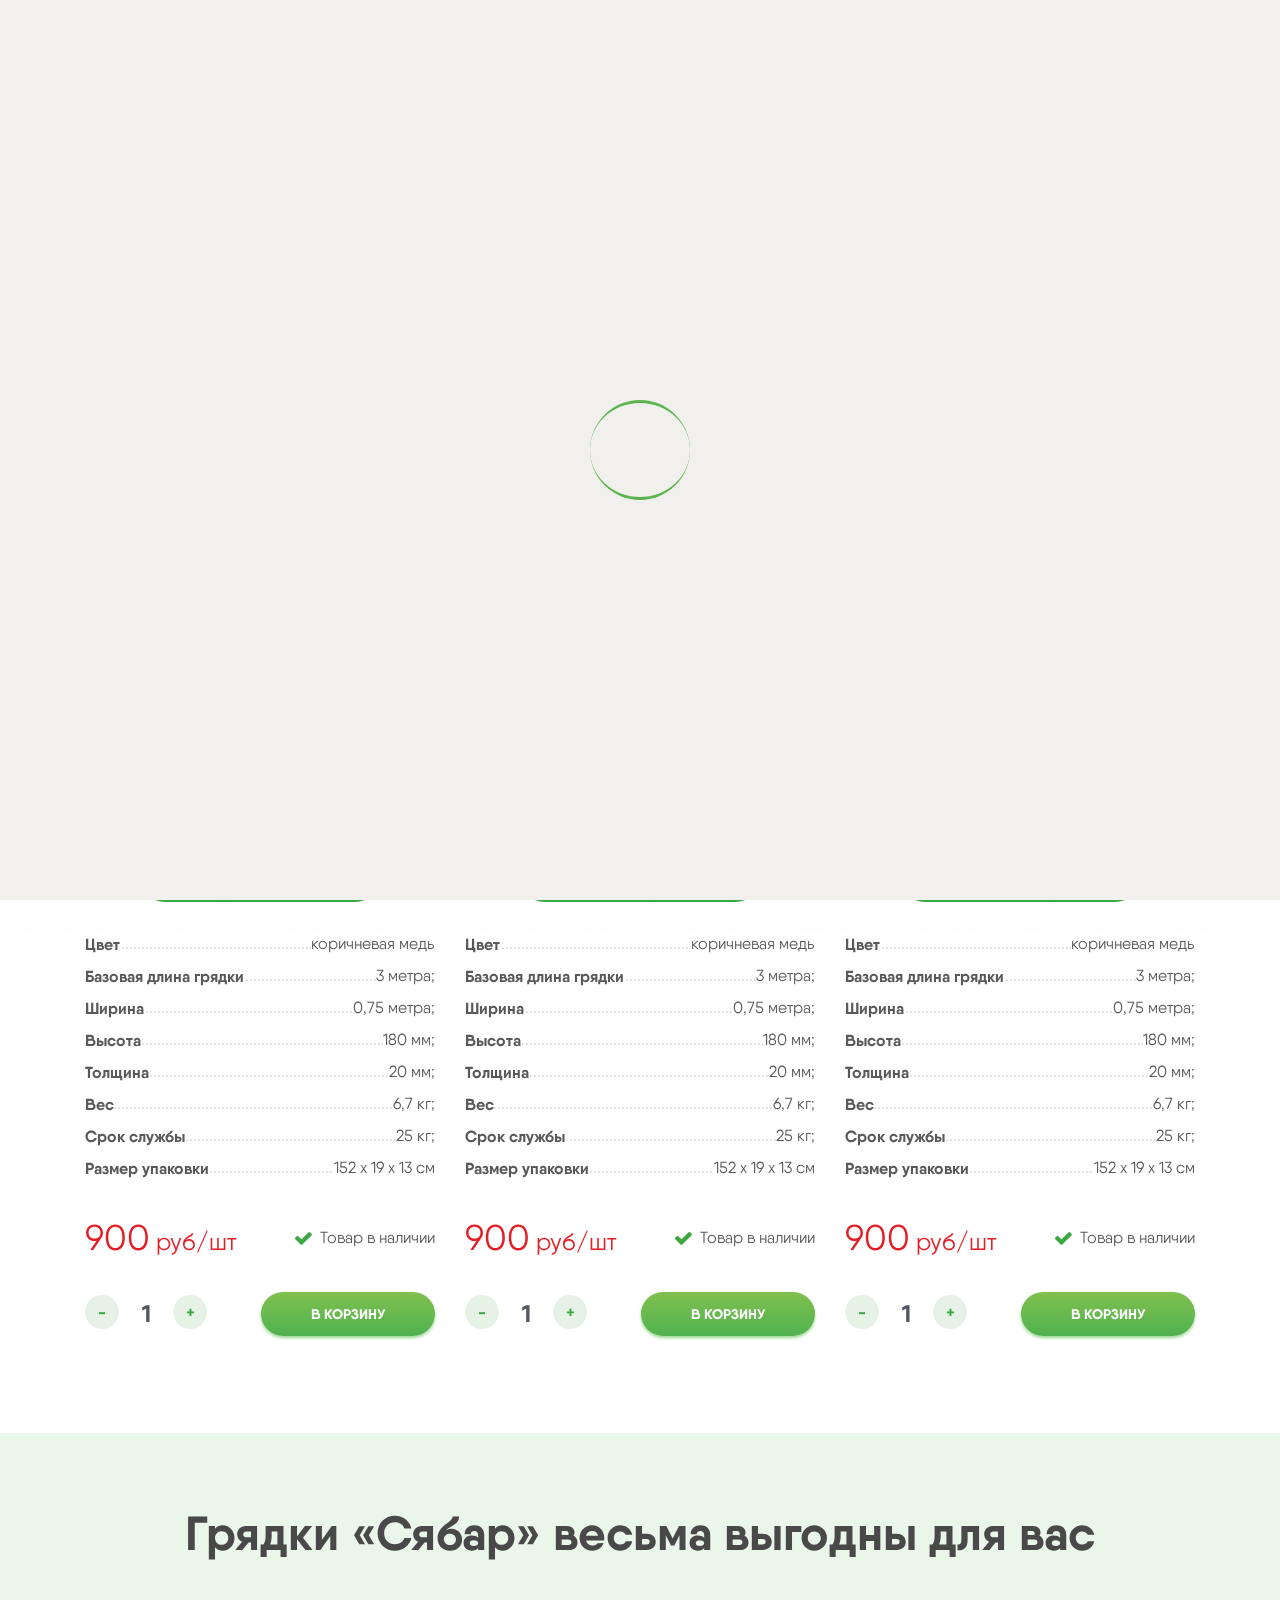
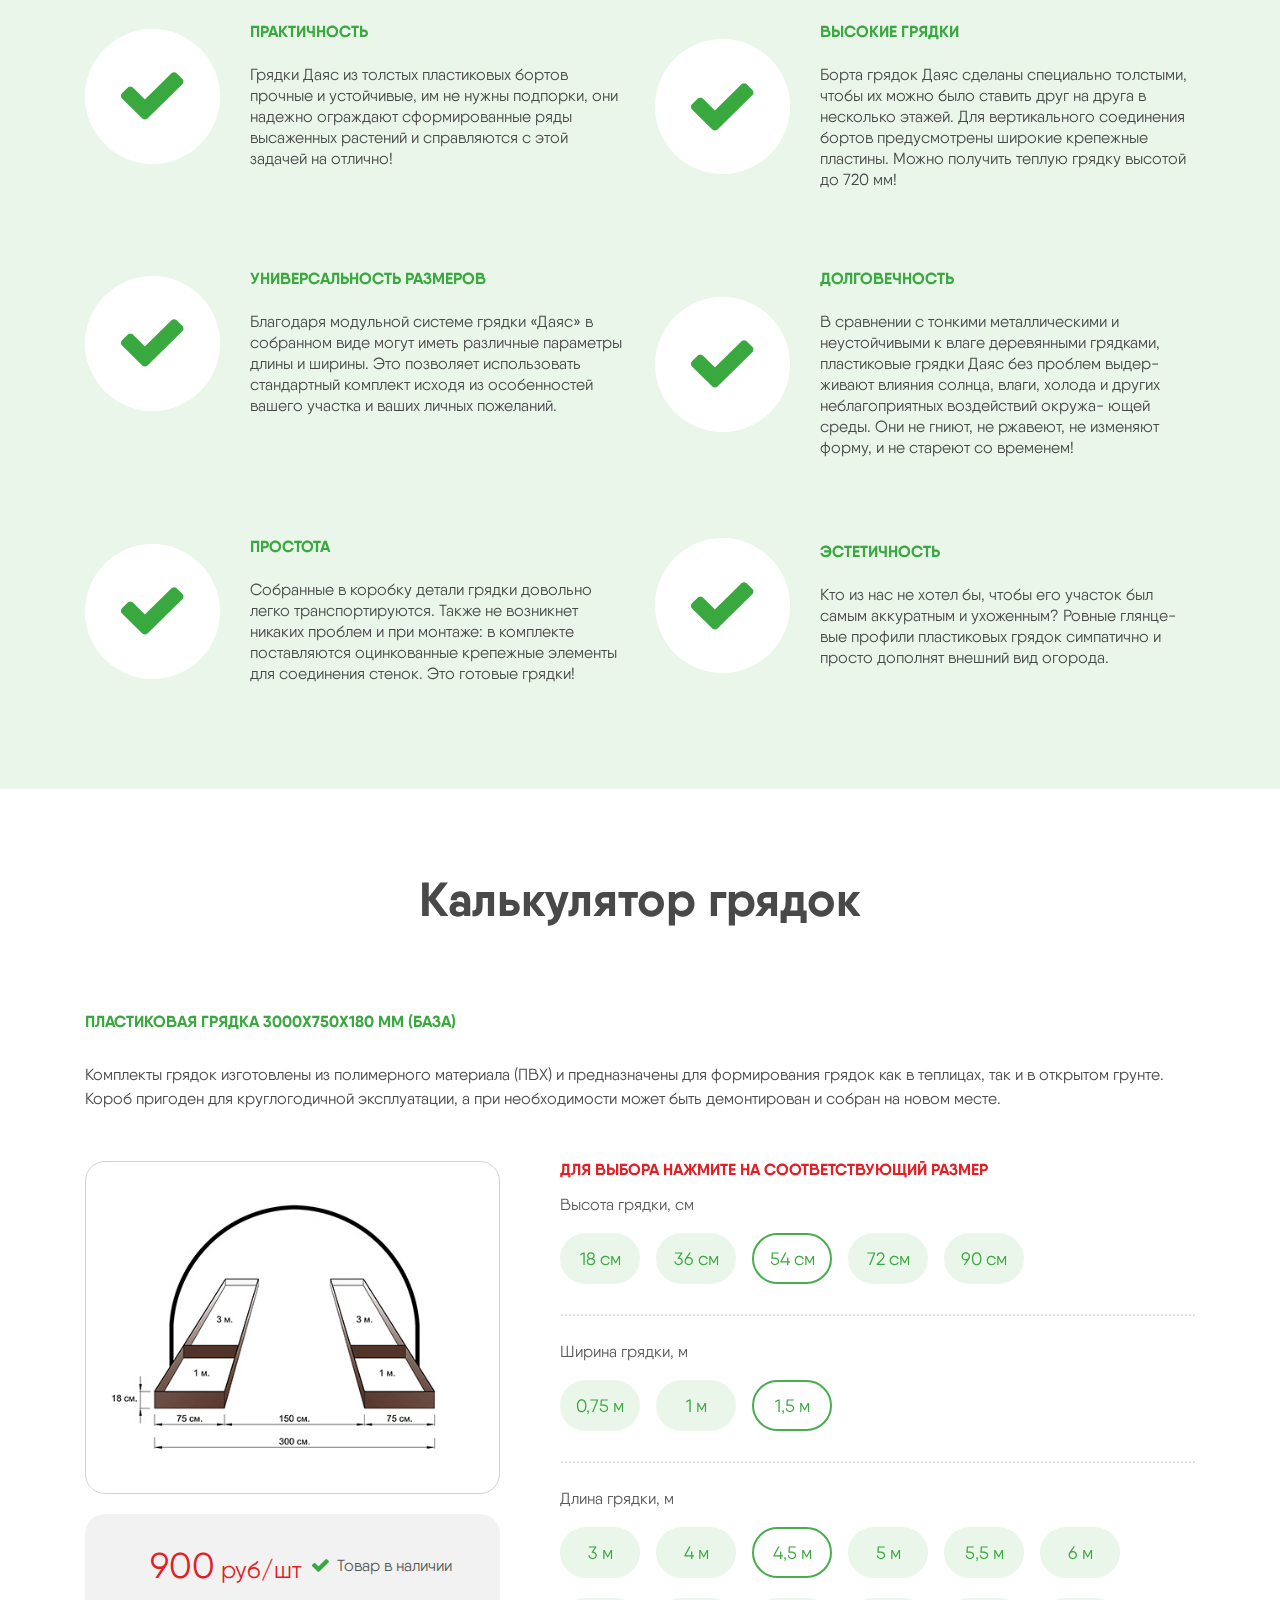
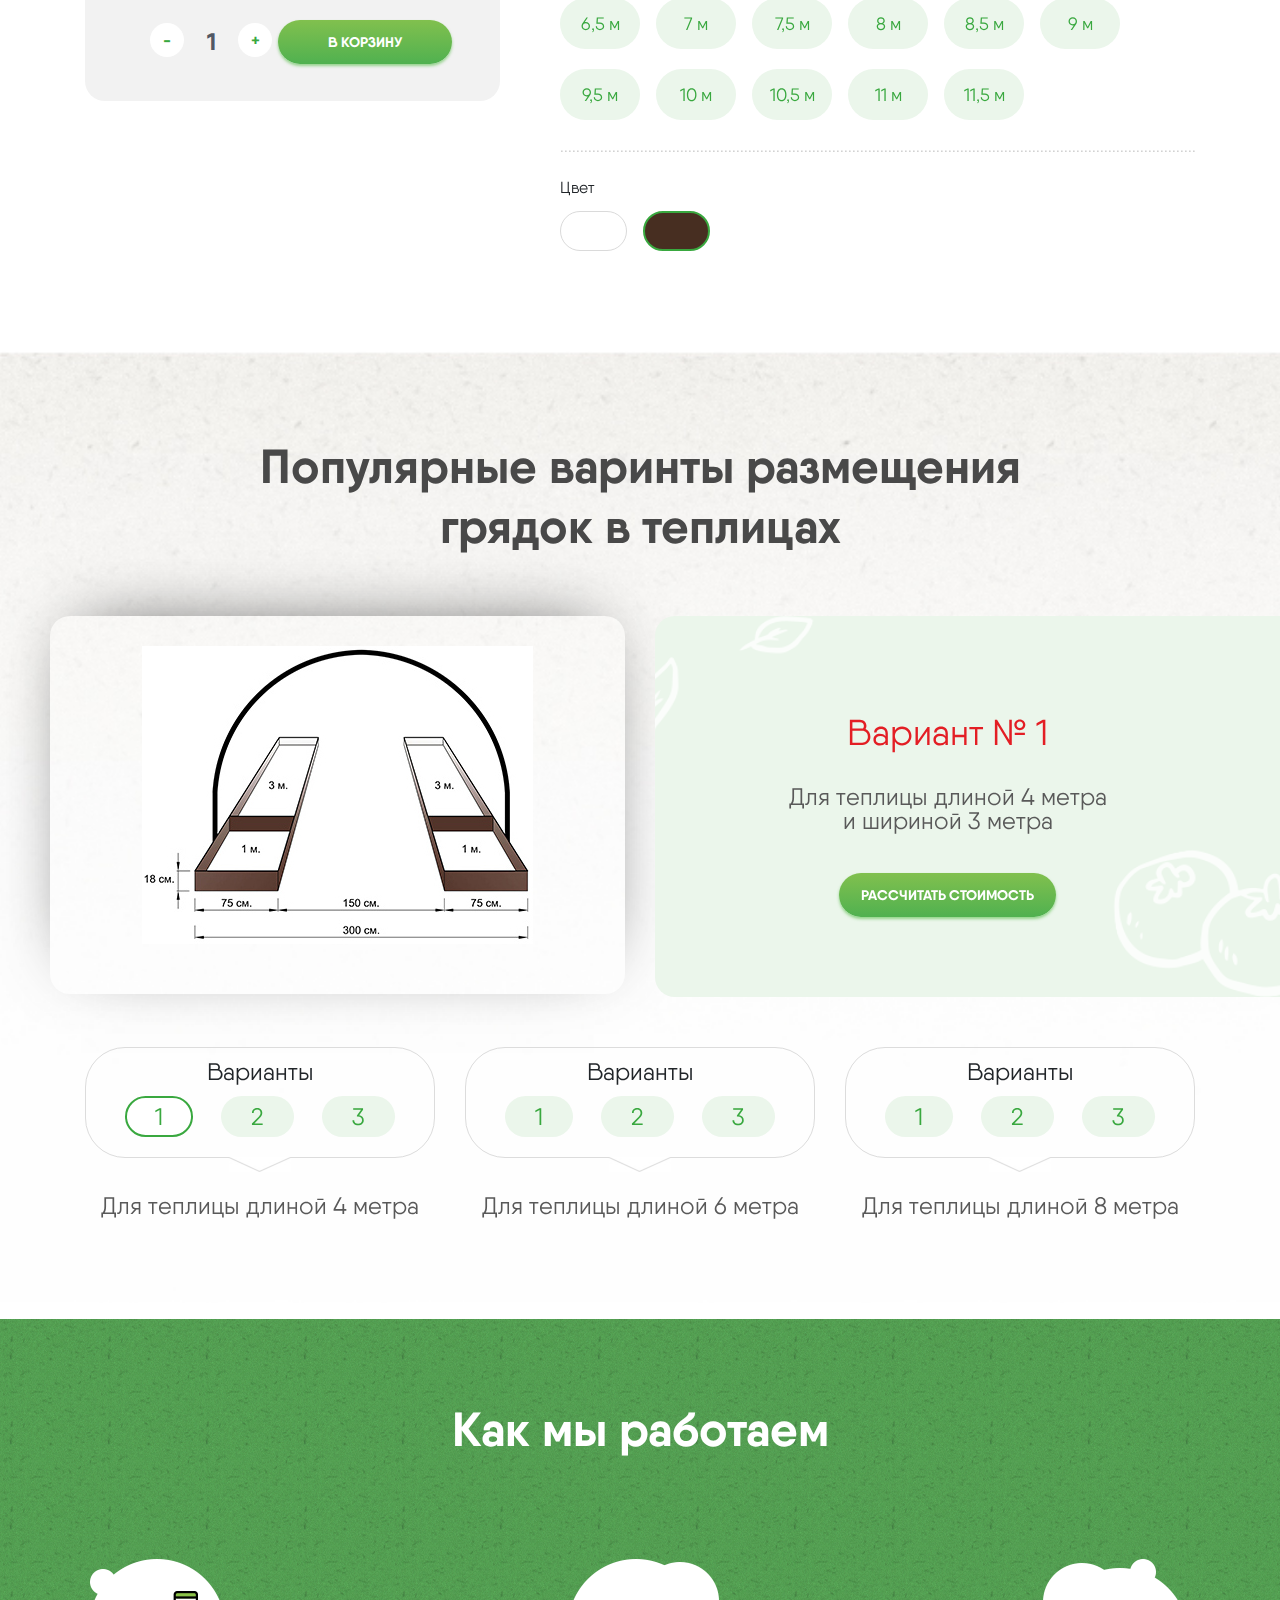
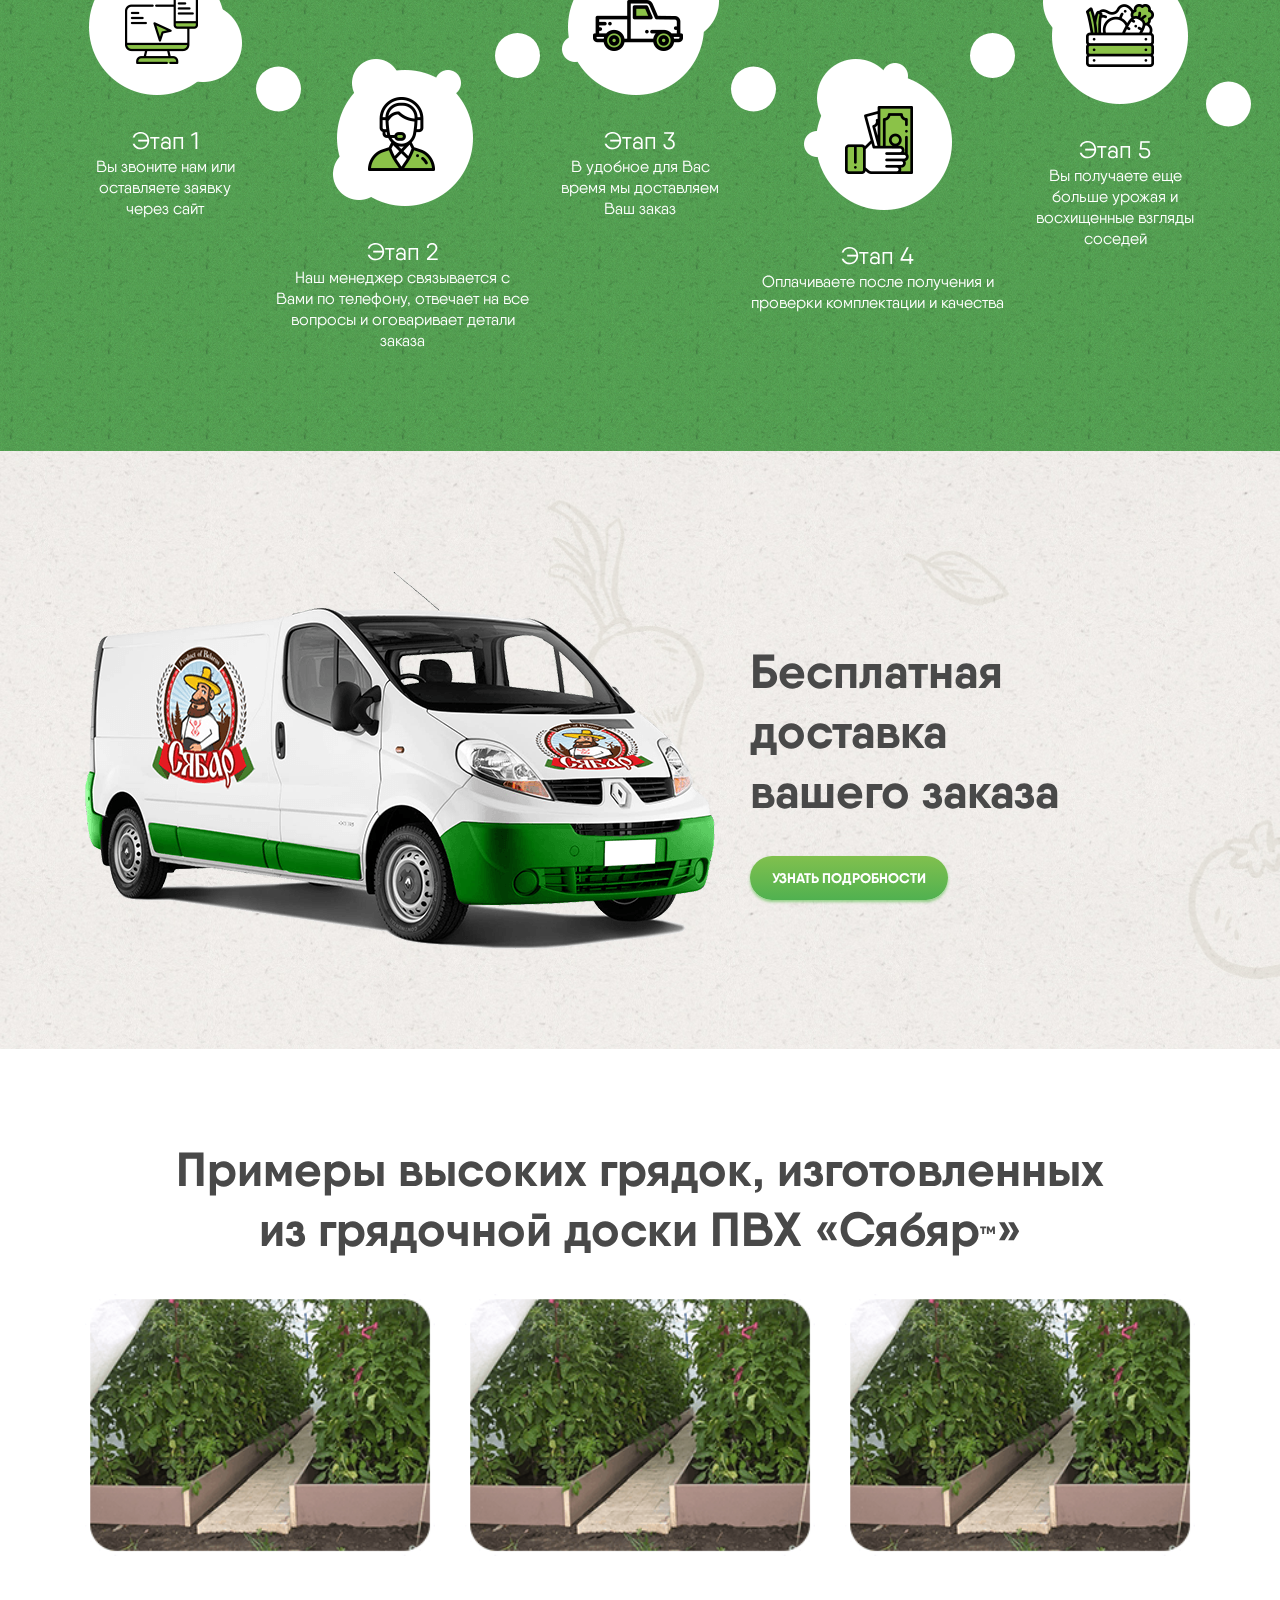
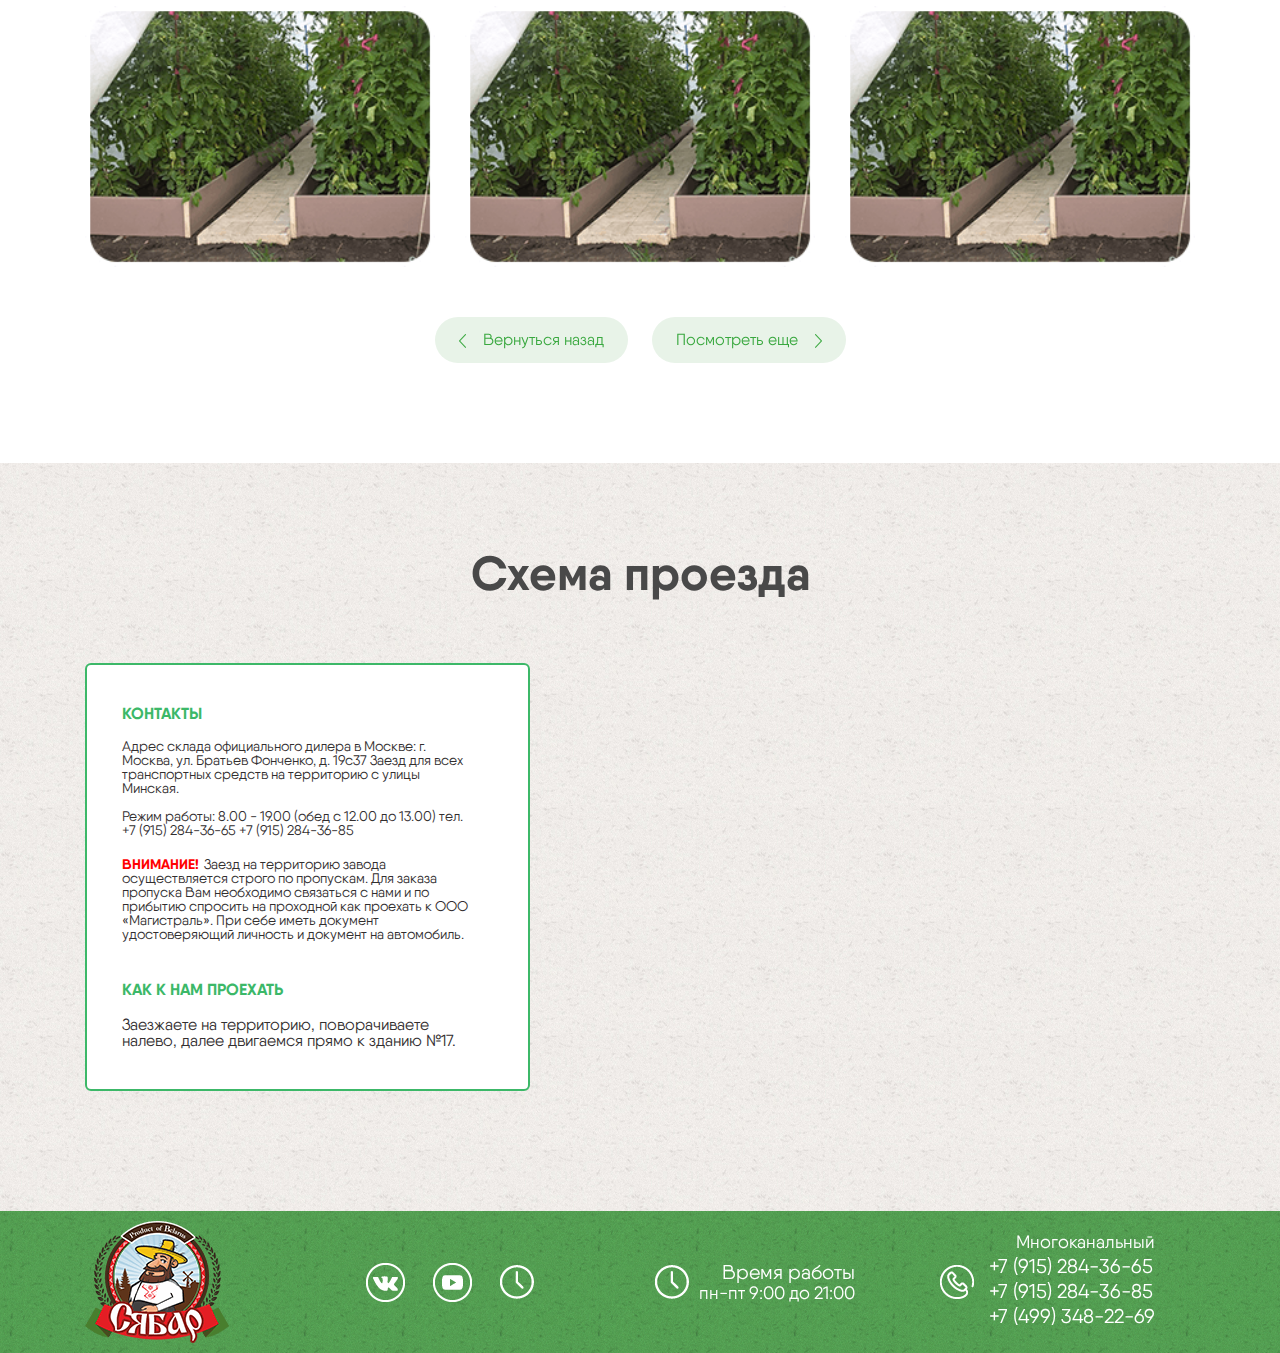
<file: podstranica.html>
<!DOCTYPE html>
<html lang="en">

<head>
    <meta charset="UTF-8">
    <meta name="viewport" content="width=device-width, initial-scale=1.0">
    <title>Document</title>
    <!-- bootstrap files -->
    <link rel="stylesheet" href="css/bootstrap-reboot.min.css">
    <!--    input number spinner-->
    <link rel="stylesheet" href="css/jquery.nice-number.css">
    <link rel="stylesheet" href="css/bootstrap-grid.min.css">
    <!-- main style file -->
    <link rel="stylesheet" href="css/main.css">
</head>

<body>
    <div class="preloader">
        <div class="preloader__content">

        </div>
    </div>
    <header>
        <div class="top-row">
            <div class="container">
                <div class="row">
                    <div class="col-lg-10 offset-lg-2 col-md-10 offset-md-2">
                        <div class="row__wrapper">
                            <div class="row__item">
                                <a href="#" class="gray">
                                    <svg xmlns="http://www.w3.org/2000/svg" xmlns:xlink="http://www.w3.org/1999/xlink" width="26" height="27" viewBox="0 0 26 27">
                                        <image id="shopping-cart" width="26" height="27" xlink:href="[data-uri]" />
                                    </svg>

                                    <p>Корзина пуста</p>
                                </a>
                            </div>
                            <div class="row__item">
                                <a href="#" class="gray">
                                    <svg xmlns="http://www.w3.org/2000/svg" xmlns:xlink="http://www.w3.org/1999/xlink" width="26" height="26" viewBox="0 0 26 26">
                                        <image id="clock_1_" data-name="clock (1)" width="26" height="26" xlink:href="[data-uri]" />
                                    </svg>
                                    <span class="item__text-block">
                                        <span class="block__text1">
                                            Время работы с 9:00 до 21:00
                                        </span>
                                        <span class="block__text2">
                                            Online - заявки принимаем круглосуточно
                                        </span>
                                    </span>
                                </a>
                            </div>
                            <div class="row__item">
                                <a href="#" class="gray">
                                    <svg xmlns="http://www.w3.org/2000/svg" xmlns:xlink="http://www.w3.org/1999/xlink" width="25" height="25" viewBox="0 0 25 25">
                                        <image id="telephone" width="25" height="25" xlink:href="[data-uri]" />
                                    </svg>

                                    <span class="item__text-block">
                                        <span class="block__text1">
                                            +7(495) 555 55 55
                                        </span>
                                        <span class="block__text2 fz-14">
                                            Многоканальный
                                        </span>
                                    </span>
                                </a>
                            </div>
                            <div class="row__item item-btn">
                                <a href="#" class="btn green">Перезвоните мне</a>
                            </div>
                        </div>
                    </div>
                </div>
            </div>
        </div>
        <div class="container">
            <div class="row">
                <div class="header__menu">
                    <div class="col-lg-2 col-md-2 col-9 offset-1 offset-md-0 mobile-logo-wrapper">
                        <a href="#" class="logo">
                            <img src="img/logo.png" alt="logo">
                        </a>
                        <div class="row__item">
                            <a href="#" class="gray">
                                <svg xmlns="http://www.w3.org/2000/svg" xmlns:xlink="http://www.w3.org/1999/xlink" width="25" height="25" viewBox="0 0 25 25">
                                    <image id="telephone" width="25" height="25" xlink:href="[data-uri]" />
                                </svg>

                                <span class="item__text-block">
                                    <span class="block__text1">
                                        +7(495) 555 55 55
                                    </span>
                                    <span class="block__text2 fz-14">
                                        Многоканальный
                                    </span>
                                </span>
                            </a>
                        </div>
                    </div>
                    <div class="col-lg-10 col-md-10 menu-wrapper">
                        <nav>
                            <ul class="menu gray">
                                <li class="menu__item"><a href="#">О компании</a></li>
                                <li class="menu__item"><a href="#catalog">Каталог</a></li>
                                <li class="menu__item"><a href="#">Оптовикам</a></li>
                                <li class="menu__item"><a href="#delivery">Доставка</a></li>
                                <li class="menu__item"><a href="#">Оплата</a></li>
                                <li class="menu__item"><a href="#contacts">Контакты</a></li>
                            </ul>
                        </nav>
                    </div>
                    <div class="col-xs-2 hamburger-wrapper">
                        <div class="hamburger">
                            <span></span>
                            <span></span>
                            <span></span>
                        </div>
                    </div>
                </div>
            </div>
        </div>
        <div class="dropdown-mobile-menu">
            <nav class="mobile-menu__wrapper">
                <ul class="menu gray">
                    <li class="menu__item"><a href="#">О компании</a></li>
                    <li class="menu__item"><a href="#catalog">Каталог</a></li>
                    <li class="menu__item"><a href="#">Оптовикам</a></li>
                    <li class="menu__item"><a href="#delivery">Доставка</a></li>
                    <li class="menu__item"><a href="#">Оплата</a></li>
                    <li class="menu__item"><a href="#contacts">Контакты</a></li>
                </ul>
            </nav>
            <div class="mobile-bottom-wrapper">
                <div class="row__item">
                    <a href="#" class="gray">
                        <svg xmlns="http://www.w3.org/2000/svg" xmlns:xlink="http://www.w3.org/1999/xlink" width="26" height="27" viewBox="0 0 26 27">
                            <image id="shopping-cart" width="26" height="27" xlink:href="[data-uri]" />
                        </svg>

                        <p>Корзина пуста</p>
                    </a>
                </div>
                <div class="row__item">
                    <a href="#" class="gray">
                        <svg xmlns="http://www.w3.org/2000/svg" xmlns:xlink="http://www.w3.org/1999/xlink" width="26" height="26" viewBox="0 0 26 26">
                            <image id="clock_1_" data-name="clock (1)" width="26" height="26" xlink:href="[data-uri]" />
                        </svg>
                        <span class="item__text-block">
                            <span class="block__text1">
                                Время работы с 9:00 до 21:00
                            </span>
                            <span class="block__text2">
                                Online - заявки принимаем круглосуточно
                            </span>
                        </span>
                    </a>
                </div>
                <div class="row__item">
                    <a href="#" class="gray">
                        <svg xmlns="http://www.w3.org/2000/svg" xmlns:xlink="http://www.w3.org/1999/xlink" width="25" height="25" viewBox="0 0 25 25">
                            <image id="telephone" width="25" height="25" xlink:href="[data-uri]" />
                        </svg>

                        <span class="item__text-block">
                            <span class="block__text1">
                                +7(495) 555 55 55
                            </span>
                            <span class="block__text2 fz-14">
                                Многоканальный
                            </span>
                        </span>
                    </a>
                </div>
                <div class="row__item item-btn">
                    <a href="#" class="btn green">Перезвоните мне</a>
                </div>
            </div>
            <div class="mobile-menu__close">
                &#10006;
            </div>
        </div>
    </header>
    <section class="adv-items-section">
        <div class="container">
            <div class="adv-items">
                <div class="row">
                    <div class="col-lg-2 col-md-4 col-sm-6">
                        <div class="adv__item gray">
                            <div class="item__img-wrapper">
                                <img src="img/Asset%209.svg" alt="">
                            </div>
                            <p>Повышает урожайность</p>
                        </div>
                    </div>
                    <div class="col-lg-2 col-md-4 col-sm-6">
                        <div class="adv__item gray">
                            <div class="item__img-wrapper">
                                <img src="img/Asset%207.svg" alt="">
                            </div>
                            <p>Защищает от<br>сорняков</p>
                        </div>
                    </div>
                    <div class="col-lg-2 col-md-4 col-sm-6">
                        <div class="adv__item gray">
                            <div class="item__img-wrapper">
                                <img src="img/Asset%205.svg" alt="">
                            </div>
                            <p>Эстетичный <br>внешний вид</p>
                        </div>
                    </div>
                    <div class="col-lg-2 col-md-4 col-sm-6">
                        <div class="adv__item gray">
                            <div class="item__img-wrapper">
                                <img src="img/Asset%204.svg" alt="">
                            </div>
                            <p>Прсотой и быстрый<br>монтаж</p>
                        </div>
                    </div>
                    <div class="col-lg-2 col-md-4 col-sm-6">
                        <div class="adv__item gray">
                            <div class="item__img-wrapper">
                                <img src="img/Asset%206.svg" alt="">
                            </div>
                            <p>Транспортабельные<br>и мобильные</p>
                        </div>
                    </div>
                    <div class="col-lg-2 col-md-4 col-sm-6">
                        <div class="adv__item gray">
                            <div class="item__img-wrapper">
                                <img src="img/Asset%208.svg" alt="">
                            </div>
                            <p>Не боится осадков<br>не гниет</p>
                        </div>
                    </div>
                </div>
            </div>
        </div>
        <div class="bg-image">
            <img src="img/main-bg.jpg" alt="">
        </div>
    </section>
    <section class="kit-section">
        <div class="container">
            <h2 class="title kit__title">
                Базовые комплекты грядок
            </h2>
            <div class="row">
                <div class="col-lg-4 col-md-4 col-sm-8 offset-sm-2 offset-md-0 col-10 offset-1">
                    <div class="kit__item">
                        <p class="kit-item__title green">
                            Пластиковая грядка<br>3000 x 750 x 180 мм (база)
                        </p>
                        <div class="item__image">
                            <img src="img/gryadka2.png" alt="" class="fancybox">
                        </div>
                        <div class="kit-item-btn-wrapper">
                            <a href="#" class="btn green kit-item__btn">
                                Смотреть презентацию
                            </a>
                        </div>
                        <div class="properties__items">
                            <div class="properties-item">
                                <p class="properties__title gray">
                                    Цвет
                                </p>
                                <p class="properties__separator gray">
                                    .....................................................................................................................
                                </p>
                                <p class="properties__value gray">
                                    коричневая медь
                                </p>
                            </div>
                            <div class="properties-item">
                                <p class="properties__title gray">
                                    Базовая длина грядки
                                </p>
                                <p class="properties__separator gray">
                                    .....................................................................................................................
                                </p>
                                <p class="properties__value gray">
                                    3 метра;
                                </p>
                            </div>
                            <div class="properties-item">
                                <p class="properties__title gray">
                                    Ширина
                                </p>
                                <p class="properties__separator gray">
                                    .....................................................................................................................
                                </p>
                                <p class="properties__value gray">
                                    0,75 метра;
                                </p>
                            </div>
                            <div class="properties-item">
                                <p class="properties__title gray">
                                    Высота
                                </p>
                                <p class="properties__separator gray">
                                    .....................................................................................................................
                                </p>
                                <p class="properties__value gray">
                                    180 мм;
                                </p>
                            </div>
                            <div class="properties-item">
                                <p class="properties__title gray">
                                    Толщина
                                </p>
                                <p class="properties__separator gray">
                                    .....................................................................................................................
                                </p>
                                <p class="properties__value gray">
                                    20 мм;
                                </p>
                            </div>
                            <div class="properties-item">
                                <p class="properties__title gray">
                                    Вес
                                </p>
                                <p class="properties__separator gray">
                                    .....................................................................................................................
                                </p>
                                <p class="properties__value gray">
                                    6,7 кг;
                                </p>
                            </div>
                            <div class="properties-item">
                                <p class="properties__title gray">
                                    Срок службы
                                </p>
                                <p class="properties__separator gray">
                                    .....................................................................................................................
                                </p>
                                <p class="properties__value gray">
                                    25 кг;
                                </p>
                            </div>
                            <div class="properties-item">
                                <p class="properties__title gray">
                                    Размер упаковки
                                </p>
                                <p class="properties__separator gray">
                                    .....................................................................................................................
                                </p>
                                <p class="properties__value gray">
                                    152 x 19 x 13 см
                                </p>
                            </div>
                        </div>
                        <div class="properties__price-wrapper">
                            <div class="properties__price">
                                <span>900</span> руб/шт
                            </div>
                            <div class="properties__state">
                                <svg xmlns="http://www.w3.org/2000/svg" xmlns:xlink="http://www.w3.org/1999/xlink" width="17" height="13" viewBox="0 0 17 13">
                                    <image id="correct-symbol" width="17" height="13" xlink:href="[data-uri]" />
                                </svg>
                                <p class="gray">Товар в наличии</p>
                            </div>
                        </div>
                        <div class="properties__in-busket">
                            <div class="busket__input">
                                <input type="number" value="1" min="1" max="99">
                            </div>
                            <div class="busket__btn">
                                <a href="#" class="btn green-btn in-busket-btn">
                                    В корзину
                                </a>
                            </div>
                        </div>
                    </div>
                </div>
                <div class="col-lg-4 col-md-4 col-sm-8 offset-sm-2 offset-md-0 col-10 offset-1">
                    <div class="kit__item">
                        <p class="kit-item__title green">
                            Пластиковая грядка<br>3000 x 750 x 180 мм (база)
                        </p>
                        <div class="item__image">
                            <img src="img/gryadka3.png" alt="" class="fancybox">
                        </div>
                        <div class="kit-item-btn-wrapper">
                            <a href="#" class="btn green kit-item__btn">
                                Смотреть презентацию
                            </a>
                        </div>
                        <div class="properties__items">
                            <div class="properties-item">
                                <p class="properties__title gray">
                                    Цвет
                                </p>
                                <p class="properties__separator gray">
                                    .....................................................................................................................
                                </p>
                                <p class="properties__value gray">
                                    коричневая медь
                                </p>
                            </div>
                            <div class="properties-item">
                                <p class="properties__title gray">
                                    Базовая длина грядки
                                </p>
                                <p class="properties__separator gray">
                                    .....................................................................................................................
                                </p>
                                <p class="properties__value gray">
                                    3 метра;
                                </p>
                            </div>
                            <div class="properties-item">
                                <p class="properties__title gray">
                                    Ширина
                                </p>
                                <p class="properties__separator gray">
                                    .....................................................................................................................
                                </p>
                                <p class="properties__value gray">
                                    0,75 метра;
                                </p>
                            </div>
                            <div class="properties-item">
                                <p class="properties__title gray">
                                    Высота
                                </p>
                                <p class="properties__separator gray">
                                    .................................................................................................................
                                </p>
                                <p class="properties__value gray">
                                    180 мм;
                                </p>
                            </div>
                            <div class="properties-item">
                                <p class="properties__title gray">
                                    Толщина
                                </p>
                                <p class="properties__separator gray">
                                    .................................................................................................................
                                </p>
                                <p class="properties__value gray">
                                    20 мм;
                                </p>
                            </div>
                            <div class="properties-item">
                                <p class="properties__title gray">
                                    Вес
                                </p>
                                <p class="properties__separator gray">
                                    .................................................................................................................
                                </p>
                                <p class="properties__value gray">
                                    6,7 кг;
                                </p>
                            </div>
                            <div class="properties-item">
                                <p class="properties__title gray">
                                    Срок службы
                                </p>
                                <p class="properties__separator gray">
                                    .....................................................................................................................
                                </p>
                                <p class="properties__value gray">
                                    25 кг;
                                </p>
                            </div>
                            <div class="properties-item">
                                <p class="properties__title gray">
                                    Размер упаковки
                                </p>
                                <p class="properties__separator gray">
                                    .....................................................................................................................
                                </p>
                                <p class="properties__value gray">
                                    152 x 19 x 13 см
                                </p>
                            </div>
                        </div>
                        <div class="properties__price-wrapper">
                            <div class="properties__price">
                                <span>900</span> руб/шт
                            </div>
                            <div class="properties__state">
                                <svg xmlns="http://www.w3.org/2000/svg" xmlns:xlink="http://www.w3.org/1999/xlink" width="17" height="13" viewBox="0 0 17 13">
                                    <image id="correct-symbol" width="17" height="13" xlink:href="[data-uri]" />
                                </svg>
                                <p class="gray">Товар в наличии</p>
                            </div>
                        </div>
                        <div class="properties__in-busket">
                            <div class="busket__input">
                                <input type="number" value="1" min="1" max="99">
                            </div>
                            <div class="busket__btn">
                                <a href="#" class="btn green-btn in-busket-btn">
                                    В корзину
                                </a>
                            </div>
                        </div>
                    </div>
                </div>
                <div class="col-lg-4 col-md-4 col-sm-8 offset-sm-2 offset-md-0 col-10 offset-1">
                    <div class="kit__item">
                        <p class="kit-item__title green">
                            Пластиковая грядка<br>3000 x 750 x 180 мм (база)
                        </p>
                        <div class="item__image">
                            <img src="img/gryadka3.png" alt="" class="fancybox">
                        </div>
                        <div class="kit-item-btn-wrapper">
                            <a href="#" class="btn green kit-item__btn">
                                Смотреть презентацию
                            </a>
                        </div>
                        <div class="properties__items">
                            <div class="properties-item">
                                <p class="properties__title gray">
                                    Цвет
                                </p>
                                <p class="properties__separator gray">
                                    .....................................................................................................................
                                </p>
                                <p class="properties__value gray">
                                    коричневая медь
                                </p>
                            </div>
                            <div class="properties-item">
                                <p class="properties__title gray">
                                    Базовая длина грядки
                                </p>
                                <p class="properties__separator gray">
                                    .....................................................................................................................
                                </p>
                                <p class="properties__value gray">
                                    3 метра;
                                </p>
                            </div>
                            <div class="properties-item">
                                <p class="properties__title gray">
                                    Ширина
                                </p>
                                <p class="properties__separator gray">
                                    .....................................................................................................................
                                </p>
                                <p class="properties__value gray">
                                    0,75 метра;
                                </p>
                            </div>
                            <div class="properties-item">
                                <p class="properties__title gray">
                                    Высота
                                </p>
                                <p class="properties__separator gray">
                                    .....................................................................................................................
                                </p>
                                <p class="properties__value gray">
                                    180 мм;
                                </p>
                            </div>
                            <div class="properties-item">
                                <p class="properties__title gray">
                                    Толщина
                                </p>
                                <p class="properties__separator gray">
                                    .....................................................................................................................
                                </p>
                                <p class="properties__value gray">
                                    20 мм;
                                </p>
                            </div>
                            <div class="properties-item">
                                <p class="properties__title gray">
                                    Вес
                                </p>
                                <p class="properties__separator gray">
                                    .....................................................................................................................
                                </p>
                                <p class="properties__value gray">
                                    6,7 кг;
                                </p>
                            </div>
                            <div class="properties-item">
                                <p class="properties__title gray">
                                    Срок службы
                                </p>
                                <p class="properties__separator gray">
                                    .....................................................................................................................
                                </p>
                                <p class="properties__value gray">
                                    25 кг;
                                </p>
                            </div>
                            <div class="properties-item">
                                <p class="properties__title gray">
                                    Размер упаковки
                                </p>
                                <p class="properties__separator gray">
                                    .....................................................................................................................
                                </p>
                                <p class="properties__value gray">
                                    152 x 19 x 13 см
                                </p>
                            </div>
                        </div>
                        <div class="properties__price-wrapper">
                            <div class="properties__price">
                                <span>900</span> руб/шт
                            </div>
                            <div class="properties__state">
                                <svg xmlns="http://www.w3.org/2000/svg" xmlns:xlink="http://www.w3.org/1999/xlink" width="17" height="13" viewBox="0 0 17 13">
                                    <image id="correct-symbol" width="17" height="13" xlink:href="[data-uri]" />
                                </svg>
                                <p class="gray">Товар в наличии</p>
                            </div>
                        </div>
                        <div class="properties__in-busket">
                            <div class="busket__input">
                                <input type="number" value="1" min="1" max="99">
                            </div>
                            <div class="busket__btn">
                                <a href="#" class="btn green-btn in-busket-btn">
                                    В корзину
                                </a>
                            </div>
                        </div>
                    </div>
                </div>
            </div>
        </div>
    </section>
    <section class="benefits-section">
        <div class="container">
            <h2 class="title benefits__title">
                Грядки «Сябар» весьма выгодны для вас
            </h2>
            <div class="benenefits__items">
                <div class="row">
                    <div class="col-lg-6 col-md-6">
                        <div class="benefits__item">
                            <div class="item__check-icon">
                                <svg xmlns="http://www.w3.org/2000/svg" xmlns:xlink="http://www.w3.org/1999/xlink" width="63" height="48" viewBox="0 0 63 48">
                                    <image id="correct-symbol_copy" data-name="correct-symbol copy" width="63" height="48" xlink:href="[data-uri]" />
                                </svg>
                            </div>
                            <div class="benefits__item-text">
                                <h4 class="benefits__item-title green">
                                    Практичность
                                </h4>
                                <p class="benefits__item-desc">
                                    Грядки Даяс из толстых пластиковых бортов прочные и устойчивые, им не нужны подпорки, они надежно ограждают сформированные ряды высаженных растений и справляются с этой задачей на отлично!
                                </p>
                            </div>
                        </div>
                    </div>
                    <div class="col-lg-6 col-md-6">
                        <div class="benefits__item">
                            <div class="item__check-icon">
                                <svg xmlns="http://www.w3.org/2000/svg" xmlns:xlink="http://www.w3.org/1999/xlink" width="63" height="48" viewBox="0 0 63 48">
                                    <image id="correct-symbol_copy" data-name="correct-symbol copy" width="63" height="48" xlink:href="[data-uri]" />
                                </svg>
                            </div>
                            <div class="benefits__item-text">
                                <h4 class="benefits__item-title green">
                                    Высокие грядки
                                </h4>
                                <p class="benefits__item-desc">
                                    Борта грядок Даяс сделаны специально толстыми, чтобы их можно было ставить друг на друга в несколько этажей. Для вертикального соединения бортов предусмотрены широкие крепежные пластины. Можно получить теплую грядку высотой до 720 мм!
                                </p>
                            </div>
                        </div>
                    </div>
                </div>
                <div class="row">
                    <div class="col-lg-6 col-md-6">
                        <div class="benefits__item">
                            <div class="item__check-icon">
                                <svg xmlns="http://www.w3.org/2000/svg" xmlns:xlink="http://www.w3.org/1999/xlink" width="63" height="48" viewBox="0 0 63 48">
                                    <image id="correct-symbol_copy" data-name="correct-symbol copy" width="63" height="48" xlink:href="[data-uri]" />
                                </svg>
                            </div>
                            <div class="benefits__item-text">
                                <h4 class="benefits__item-title green">
                                    Универсальность размеров
                                </h4>
                                <p class="benefits__item-desc">
                                    Благодаря модульной системе грядки «Даяс» в собранном виде могут иметь различные параметры длины и ширины. Это позволяет использовать стандартный комплект исходя из особенностей вашего участка и ваших личных пожеланий.
                                </p>
                            </div>
                        </div>
                    </div>
                    <div class="col-lg-6 col-md-6">
                        <div class="benefits__item">
                            <div class="item__check-icon">
                                <svg xmlns="http://www.w3.org/2000/svg" xmlns:xlink="http://www.w3.org/1999/xlink" width="63" height="48" viewBox="0 0 63 48">
                                    <image id="correct-symbol_copy" data-name="correct-symbol copy" width="63" height="48" xlink:href="[data-uri]" />
                                </svg>
                            </div>
                            <div class="benefits__item-text">
                                <h4 class="benefits__item-title green">
                                    Долговечность
                                </h4>
                                <p class="benefits__item-desc">
                                    В сравнении с тонкими металлическими и неустойчивыми к влаге деревянными грядками, пластиковые грядки Даяс без проблем выдер- живают влияния солнца, влаги, холода и других неблагоприятных воздействий окружа- ющей среды. Они не гниют, не ржавеют, не изменяют форму, и не стареют со временем!
                                </p>
                            </div>
                        </div>
                    </div>
                </div>
                <div class="row">
                    <div class="col-lg-6 col-md-6">
                        <div class="benefits__item">
                            <div class="item__check-icon">
                                <svg xmlns="http://www.w3.org/2000/svg" xmlns:xlink="http://www.w3.org/1999/xlink" width="63" height="48" viewBox="0 0 63 48">
                                    <image id="correct-symbol_copy" data-name="correct-symbol copy" width="63" height="48" xlink:href="[data-uri]" />
                                </svg>
                            </div>
                            <div class="benefits__item-text">
                                <h4 class="benefits__item-title green">
                                    Простота
                                </h4>
                                <p class="benefits__item-desc">
                                    Собранные в коробку детали грядки довольно легко транспортируются. Также не возникнет никаких проблем и при монтаже: в комплекте поставляются оцинкованные крепежные элементы для соединения стенок. Это готовые грядки!
                                </p>
                            </div>
                        </div>
                    </div>
                    <div class="col-lg-6 col-md-6">
                        <div class="benefits__item">
                            <div class="item__check-icon">
                                <svg xmlns="http://www.w3.org/2000/svg" xmlns:xlink="http://www.w3.org/1999/xlink" width="63" height="48" viewBox="0 0 63 48">
                                    <image id="correct-symbol_copy" data-name="correct-symbol copy" width="63" height="48" xlink:href="[data-uri]" />
                                </svg>
                            </div>
                            <div class="benefits__item-text">
                                <h4 class="benefits__item-title green">
                                    Эстетичность
                                </h4>
                                <p class="benefits__item-desc">
                                    Кто из нас не хотел бы, чтобы его участок был самым аккуратным и ухоженным? Ровные глянце- вые профили пластиковых грядок симпатично и просто дополнят внешний вид огорода.
                                </p>
                            </div>
                        </div>
                    </div>
                </div>
            </div>
        </div>
    </section>
    <section class="calculator-section">
        <div class="container">
            <h2 class="title calc__title">
                Калькулятор грядок
            </h2>
            <div class="calc__desc">
                <div class="desc__title green">
                    Пластиковая грядка 3000x750x180 мм (база)
                </div>
                <div class="desc__text">
                    Комплекты грядок изготовлены из полимерного материала (ПВХ) и предназначены для формирования грядок как в теплицах, так и в открытом грунте. Короб пригоден для круглогодичной эксплуатации, а при необходимости может быть демонтирован и собран на новом месте.
                </div>
            </div>
            <div class="row">
                <div class="col-lg-5 col-md-8 offset-md-2 offset-lg-0">
                    <div class="calc__left">
                        <div class="left__image-wrapper">
                            <img src="img/shema.jpg" alt="">
                        </div>
                        <div class="left__price-wrapper">
                            <div class="properties__price-wrapper calc__price-wrapper">
                                <div class="properties__price">
                                    <span>900</span> руб/шт
                                </div>
                                <div class="properties__state">
                                    <svg xmlns="http://www.w3.org/2000/svg" xmlns:xlink="http://www.w3.org/1999/xlink" width="17" height="13" viewBox="0 0 17 13">
                                        <image id="correct-symbol" width="17" height="13" xlink:href="[data-uri]" />
                                    </svg>
                                    <p class="gray">Товар в наличии</p>
                                </div>
                            </div>
                            <div class="properties__in-busket calc__in-busket">
                                <div class="busket__input calc-busket-input">
                                    <input type="number" value="1" min="1" max="99" class="calc-input">
                                </div>
                                <div class="busket__btn">
                                    <a href="#" class="btn green-btn in-busket-btn">
                                        В корзину
                                    </a>
                                </div>
                            </div>
                        </div>
                    </div>
                </div>
                <div class="col-lg-7 col-md-10 offset-md-1 offset-lg-0">
                    <div class="calc__right">
                        <p class="right__title">
                            Для выбора нажмите на соответствующий размер
                        </p>
                        <div class="left__option-block">
                            <p class="block-item__title gray">
                                Высота грядки, см
                            </p>
                            <div class="options__wrapper calc-height">
                                <div class="options__item green">
                                    18 см
                                </div>
                                <div class="options__item green">
                                    36 см
                                </div>
                                <div class="options__item green active">
                                    54 см
                                </div>
                                <div class="options__item green">
                                    72 см
                                </div>
                                <div class="options__item green">
                                    90 см
                                </div>
                                <p class="properties__separator calc-item-separator gray">
                                    ............................................................................................................................................................................................................................................................................................................................................................
                                </p>
                            </div>
                        </div>
                        <div class="left__option-block calc-width">
                            <p class="block-item__title gray">
                                Ширина грядки, м
                            </p>
                            <div class="options__wrapper">
                                <div class="options__item green">
                                    0,75 м
                                </div>
                                <div class="options__item green">
                                    1 м
                                </div>
                                <div class="options__item green active">
                                    1,5 м
                                </div>
                                <p class="properties__separator calc-item-separator gray">
                                    ............................................................................................................................................................................................................................................................................................................................................................
                                </p>
                            </div>
                        </div>
                        <div class="left__option-block calc-length">
                            <p class="block-item__title gray">
                                Длина грядки, м
                            </p>
                            <div class="options__wrapper">
                                <div class="options__item green">
                                    3 м
                                </div>
                                <div class="options__item green">
                                    4 м
                                </div>
                                <div class="options__item green active">
                                    4,5 м
                                </div>
                                <div class="options__item green">
                                    5 м
                                </div>
                                <div class="options__item green">
                                    5,5 м
                                </div>
                                <div class="options__item green">
                                    6 м
                                </div>
                                <div class="options__item green">
                                    6,5 м
                                </div>
                                <div class="options__item green">
                                    7 м
                                </div>
                                <div class="options__item green">
                                    7,5 м
                                </div>
                                <div class="options__item green">
                                    8 м
                                </div>
                                <div class="options__item green">
                                    8,5 м
                                </div>
                                <div class="options__item green">
                                    9 м
                                </div>
                                <div class="options__item green">
                                    9,5 м
                                </div>
                                <div class="options__item green">
                                    10 м
                                </div>
                                <div class="options__item green">
                                    10,5 м
                                </div>
                                <div class="options__item green">
                                    11 м
                                </div>
                                <div class="options__item green">
                                    11,5 м
                                </div>

                                <p class="properties__separator calc-item-separator gray">
                                    ............................................................................................................................................................................................................................................................................................................................................................
                                </p>
                            </div>
                        </div>
                        <div class="left__option-color">
                            <p class="color__title block-item__title">
                                Цвет
                            </p>
                            <div class="color__items">
                                <div class="color__item" style="background: #fff"></div>
                                <div class="color__item active" style="background: #472e21;"></div>
                            </div>
                        </div>
                    </div>
                </div>
            </div>
        </div>
    </section>
    <section class="sixth-section subpage-sixth-section">
        <div class="container">
            <h2 class="title option-title">
                Популярные варинты размещения<br>грядок в теплицах
            </h2>
        </div>
        <div class="tab-content" id="tab1">
            <div class="row">
                <div class="col-lg-6 col-md-6 col-sm-8 offset-sm-2 offset-md-0">
                    <div class="schema-wrapper shadow">
                        <img src="img/shema.jpg" alt="">
                    </div>
                </div>
                <div class="col-lg-6 col-md-6 col-sm-12">
                    <div class="option-right-wrapper">
                        <div class="option-right__title">
                            Вариант № 1
                        </div>
                        <p class="option-right__desc gray">
                            Для теплицы длиной 4 метра<br>и шириной 3 метра
                        </p>
                        <a href="#" class="btn green-btn">Рассчитать стоимость</a>
                    </div>
                </div>
            </div>
        </div>
        <div class="tab-content" id="tab2">
            <div class="row">
                <div class="col-lg-6 col-md-6 col-sm-8 offset-sm-2 offset-md-0">
                    <div class="schema-wrapper shadow">
                        <img src="img/shema.jpg" alt="">
                    </div>
                </div>
                <div class="col-lg-6 col-md-6 col-sm-12">
                    <div class="option-right-wrapper">
                        <div class="option-right__title">
                            Вариант № 2
                        </div>
                        <p class="option-right__desc gray">
                            Для теплицы длиной 4 метра<br>и шириной 3 метра
                        </p>
                        <a href="#" class="btn green-btn">Рассчитать стоимость</a>
                    </div>
                </div>
            </div>
        </div>
        <div class="tab-content" id="tab3">
            <div class="row">
                <div class="col-lg-6 col-md-6 col-sm-8 offset-sm-2 offset-md-0">
                    <div class="schema-wrapper shadow">
                        <img src="img/shema.jpg" alt="">
                    </div>
                </div>
                <div class="col-lg-6 col-md-6 col-sm-12">
                    <div class="option-right-wrapper">
                        <div class="option-right__title">
                            Вариант № 3
                        </div>
                        <p class="option-right__desc gray">
                            Для теплицы длиной 4 метра<br>и шириной 3 метра
                        </p>
                        <a href="#" class="btn green-btn">Рассчитать стоимость</a>
                    </div>
                </div>
            </div>
        </div>
        <div class="tab-content" id="tab4">
            <div class="row">
                <div class="col-lg-6 col-md-6 col-sm-8 offset-sm-2 offset-md-0">
                    <div class="schema-wrapper shadow">
                        <img src="img/shema.jpg" alt="">
                    </div>
                </div>
                <div class="col-lg-6 col-md-6 col-sm-12">
                    <div class="option-right-wrapper">
                        <div class="option-right__title">
                            Вариант № 1
                        </div>
                        <p class="option-right__desc gray">
                            Для теплицы длиной 6 метра<br>и шириной 3 метра
                        </p>
                        <a href="#" class="btn green-btn">Рассчитать стоимость</a>
                    </div>
                </div>
            </div>
        </div>
        <div class="tab-content" id="tab5">
            <div class="row">
                <div class="col-lg-6 col-md-6 col-sm-8 offset-sm-2 offset-md-0">
                    <div class="schema-wrapper shadow">
                        <img src="img/shema.jpg" alt="">
                    </div>
                </div>
                <div class="col-lg-6 col-md-6 col-sm-12">
                    <div class="option-right-wrapper">
                        <div class="option-right__title">
                            Вариант № 2
                        </div>
                        <p class="option-right__desc gray">
                            Для теплицы длиной 6 метра<br>и шириной 3 метра
                        </p>
                        <a href="#" class="btn green-btn">Рассчитать стоимость</a>
                    </div>
                </div>
            </div>
        </div>
        <div class="tab-content" id="tab6">
            <div class="row">
                <div class="col-lg-6 col-md-6 col-sm-8 offset-sm-2 offset-md-0">
                    <div class="schema-wrapper shadow">
                        <img src="img/shema.jpg" alt="">
                    </div>
                </div>
                <div class="col-lg-6 col-md-6 col-sm-12">
                    <div class="option-right-wrapper">
                        <div class="option-right__title">
                            Вариант № 3
                        </div>
                        <p class="option-right__desc gray">
                            Для теплицы длиной 6 метра<br>и шириной 3 метра
                        </p>
                        <a href="#" class="btn green-btn">Рассчитать стоимость</a>
                    </div>
                </div>
            </div>
        </div>
        <div class="tab-content" id="tab7">
            <div class="row">
                <div class="col-lg-6 col-md-6 col-sm-8 offset-sm-2 offset-md-0">
                    <div class="schema-wrapper shadow">
                        <img src="img/shema.jpg" alt="">
                    </div>
                </div>
                <div class="col-lg-6 col-md-6 col-sm-12">
                    <div class="option-right-wrapper">
                        <div class="option-right__title">
                            Вариант № 1
                        </div>
                        <p class="option-right__desc gray">
                            Для теплицы длиной 8 метра<br>и шириной 3 метра
                        </p>
                        <a href="#" class="btn green-btn">Рассчитать стоимость</a>
                    </div>
                </div>
            </div>
        </div>
        <div class="tab-content" id="tab8">
            <div class="row">
                <div class="col-lg-6 col-md-6 col-sm-8 offset-sm-2 offset-md-0">
                    <div class="schema-wrapper shadow">
                        <img src="img/shema.jpg" alt="">
                    </div>
                </div>
                <div class="col-lg-6 col-md-6 col-sm-12">
                    <div class="option-right-wrapper">
                        <div class="option-right__title">
                            Вариант № 2
                        </div>
                        <p class="option-right__desc gray">
                            Для теплицы длиной 8 метра<br>и шириной 3 метра
                        </p>
                        <a href="#" class="btn green-btn">Рассчитать стоимость</a>
                    </div>
                </div>
            </div>
        </div>
        <div class="tab-content" id="tab9">
            <div class="row">
                <div class="col-lg-6 col-md-6 col-sm-8 offset-sm-2 offset-md-0">
                    <div class="schema-wrapper shadow">
                        <img src="img/shema.jpg" alt="">
                    </div>
                </div>
                <div class="col-lg-6 col-md-6 col-sm-12">
                    <div class="option-right-wrapper">
                        <div class="option-right__title">
                            Вариант № 3
                        </div>
                        <p class="option-right__desc gray">
                            Для теплицы длиной 8 метра<br>и шириной 3 метра
                        </p>
                        <a href="#" class="btn green-btn">Рассчитать стоимость</a>
                    </div>
                </div>
            </div>
        </div>
        <div class="container">
            <div class="tabs-wrapper">
                <div class="row">
                    <div class="col-lg-4 col-md-4">
                        <div class="tabs__block">
                            <p class="tabs__block-title">
                                Варианты
                            </p>
                            <div class="tabs__items">
                                <li class="tabs__item"><a href="#tab1">1</a></li>
                                <li class="tabs__item"><a href="#tab2">2</a></li>
                                <li class="tabs__item"><a href="#tab3">3</a></li>
                            </div>
                            <img src="img/triengle.jpg" class="tabs__triangle">
                        </div>
                        <div class="tabs-desc gray">
                            Для теплицы длиной 4 метра
                        </div>
                    </div>
                    <div class="col-lg-4 col-md-4">
                        <div class="tabs__block">
                            <p class="tabs__block-title">
                                Варианты
                            </p>
                            <div class="tabs__items">
                                <li class="tabs__item"><a href="#tab4">1</a></li>
                                <li class="tabs__item"><a href="#tab5">2</a></li>
                                <li class="tabs__item"><a href="#tab6">3</a></li>
                            </div>
                            <img src="img/triengle.jpg" class="tabs__triangle">
                        </div>
                        <div class="tabs-desc gray">
                            Для теплицы длиной 6 метра
                        </div>
                    </div>
                    <div class="col-lg-4 col-md-4">
                        <div class="tabs__block">
                            <p class="tabs__block-title">
                                Варианты
                            </p>
                            <div class="tabs__items">
                                <li class="tabs__item"><a href="#tab7">1</a></li>
                                <li class="tabs__item"><a href="#tab8">2</a></li>
                                <li class="tabs__item"><a href="#tab9">3</a></li>
                            </div>
                            <img src="img/triengle.jpg" class="tabs__triangle">
                        </div>
                        <div class="tabs-desc gray">
                            Для теплицы длиной 8 метра
                        </div>
                    </div>
                </div>
            </div>
        </div>
    </section>
    <section class="seventh-section">
        <div class="container">
            <h2 class="title work-title">
                Как мы работаем
            </h2>
            <div class="row">
                <div class="col-lg-2 col-md-2">
                    <div class="stage-item">
                        <svg xmlns="http://www.w3.org/2000/svg" xmlns:xlink="http://www.w3.org/1999/xlink" width="153" height="136" viewBox="0 0 153 136">
                            <image id="Vector_Smart_Object" data-name="Vector Smart Object" width="153" height="136" xlink:href="[data-uri]" />
                        </svg>
                        <p class="stage-item__title white">
                            <span>Этап 1</span>
                            Вы звоните нам или оставляете заявку через сайт
                        </p>
                        <div class="stage-round round1"></div>
                    </div>
                </div>
                <div class="col-lg-3 col-md-3">
                    <div class="stage-item stage-item2">
                        <svg xmlns="http://www.w3.org/2000/svg" xmlns:xlink="http://www.w3.org/1999/xlink" width="140" height="147" viewBox="0 0 140 147">
                            <image id="Vector_Smart_Object" data-name="Vector Smart Object" width="140" height="147" xlink:href="[data-uri]" />
                        </svg>
                        <p class="stage-item__title white">
                            <span>Этап 2</span>
                            Наш менеджер связывается с Вами по телефону, отвечает на все вопросы и оговаривает детали заказа
                        </p>
                        <div class="stage-round round2"></div>
                    </div>
                </div>
                <div class="col-lg-2 col-md-2">
                    <div class="stage-item">
                        <svg xmlns="http://www.w3.org/2000/svg" xmlns:xlink="http://www.w3.org/1999/xlink" width="157" height="136" viewBox="0 0 157 136">
                            <image id="Vector_Smart_Object_copy_3" data-name="Vector Smart Object copy 3" width="157" height="136" xlink:href="[data-uri]" />
                        </svg>
                        <p class="stage-item__title white">
                            <span>Этап 3</span>
                            В удобное для Вас время мы доставляем Ваш заказ
                        </p>
                        <div class="stage-round round1"></div>
                    </div>
                </div>
                <div class="col-lg-3 col-md-3">
                    <div class="stage-item stage-item2">
                        <svg xmlns="http://www.w3.org/2000/svg" xmlns:xlink="http://www.w3.org/1999/xlink" width="148" height="151" viewBox="0 0 148 151">
                            <image id="Vector_Smart_Object" data-name="Vector Smart Object" width="148" height="151" xlink:href="[data-uri]" />
                        </svg>

                        <p class="stage-item__title white">
                            <span>Этап 4</span>
                            Оплачиваете после получения и проверки комплектации и качества
                        </p>
                        <div class="stage-round round2"></div>
                    </div>
                </div>
                <div class="col-lg-2 col-md-2">
                    <div class="stage-item">
                        <svg xmlns="http://www.w3.org/2000/svg" xmlns:xlink="http://www.w3.org/1999/xlink" width="145" height="145" viewBox="0 0 145 145">
                            <image id="Vector_Smart_Object" data-name="Vector Smart Object" width="145" height="145" xlink:href="[data-uri]" />
                        </svg>

                        <p class="stage-item__title white">
                            <span>Этап 5</span>
                            Вы получаете еще больше урожая и восхищенные взгляды соседей
                        </p>
                        <div class="stage-round round1"></div>
                    </div>
                </div>
            </div>
        </div>
    </section>
    <section class="eighth-section" id="delivery">
        <div class="container">
            <div class="row">
                <div class="col-lg-7 col-md-7">
                    <img src="img/car.png" alt="" class="car-img">
                </div>
                <div class="col-lg-5 col-md-5 delivery-block">
                    <h2 class="title delivery-title">
                        Бесплатная доставка<br>вашего заказа
                    </h2>
                    <a href="#" class="btn green-btn">
                        Узнать подробности
                    </a>
                </div>
            </div>
        </div>
    </section>
    <section class="ninth-section" id="catalog">
        <div class="container">
            <h2 class="title examples-title">
                Примеры высоких грядок, изготовленных<br>из грядочной доски ПВХ «Сябяр<span>тм</span>»
            </h2>
            <div class="example-slider-wrapper">
                <div class="example-slide row">
                    <div class="col-lg-4 col-md-4 col-sm-6 col-6 slide-item"><img src="img/img1.png" alt="" class="fancybox"></div>
                    <div class="col-lg-4 col-md-4 col-sm-6 col-6 slide-item"><img src="img/img1.png" alt="" class="fancybox"></div>
                    <div class="col-lg-4 col-md-4 col-sm-6 col-6 slide-item"><img src="img/img1.png" alt="" class="fancybox"></div>
                    <div class="col-lg-4 col-md-4 col-sm-6 col-6 slide-item"><img src="img/img1.png" alt="" class="fancybox"></div>
                    <div class="col-lg-4 col-md-4 col-sm-6 col-6 slide-item"><img src="img/img1.png" alt="" class="fancybox"></div>
                    <div class="col-lg-4 col-md-4 col-sm-6 col-6 slide-item"><img src="img/img1.png" alt="" class="fancybox"></div>
                </div>
                <div class="example-slide row">
                    <div class="col-lg-4 col-md-4 col-sm-6 col-6 slide-item"><img src="img/img1.png" alt="" class="fancybox"></div>
                    <div class="col-lg-4 col-md-4 col-sm-6 col-6 slide-item"><img src="img/img1.png" alt="" class="fancybox"></div>
                    <div class="col-lg-4 col-md-4 col-sm-6 col-6 slide-item"><img src="img/img1.png" alt="" class="fancybox"></div>
                    <div class="col-lg-4 col-md-4 col-sm-6 col-6 slide-item"><img src="img/img1.png" alt="" class="fancybox"></div>
                    <div class="col-lg-4 col-md-4 col-sm-6 col-6 slide-item"><img src="img/img1.png" alt="" class="fancybox"></div>
                    <div class="col-lg-4 col-md-4 col-sm-6 col-6 slide-item"><img src="img/img1.png" alt="" class="fancybox"></div>
                </div>
            </div>
            <div class="examples-buttons">
                <a href="#" class="btn ex-prev green">
                    <svg xmlns="http://www.w3.org/2000/svg" xmlns:xlink="http://www.w3.org/1999/xlink" width="7" height="14" viewBox="0 0 7 14">
                        <image id="right-arrow_copy" data-name="right-arrow copy" width="7" height="14" xlink:href="[data-uri]" />
                    </svg>
                    <span>Вернуться назад</span>
                </a>
                <a href="#" class="btn ex-next green">
                    <span>Посмотреть еще</span>
                    <svg xmlns="http://www.w3.org/2000/svg" xmlns:xlink="http://www.w3.org/1999/xlink" width="7" height="14" viewBox="0 0 7 14">
                        <image id="right-arrow" width="7" height="14" xlink:href="[data-uri]" />
                    </svg>
                </a>
            </div>
        </div>
    </section>
    <section class="tenth-section" id="contacts">
        <div class="container">
            <h2 class="title map-title">
                Схема проезда
            </h2>
            <div class="row">
                <div class="col-lg-5">
                    <div class="map-desc">
                        <p class="contacts-title">
                            Контакты
                        </p>
                        <p class="contacts__desc">
                            Адрес склада официального дилера в Москве: г. Москва, ул. Братьев Фонченко, д. 19с37 Заезд для всех транспортных средств на территорию с улицы Минская.<br><br>Режим работы: 8.00 - 19.00 (обед с 12.00 до 13.00) тел. +7 (915) 284-36-65 +7 (915) 284-36-85
                        </p>
                        <p class="desc__warning">
                            <span>Внимание!</span>Заезд на территорию завода осуществляется строго по пропускам. Для заказа пропуска Вам необходимо связаться с нами и по прибытию спросить на проходной как проехать к ООО «Магистраль». При себе иметь документ удостоверяющий личность и документ на автомобиль.
                        </p>
                        <p class="travel__title">
                            Как к нам проехать
                        </p>
                        <p class="travel__desc">
                            Заезжаете на территорию, поворачиваете налево, далее двигаемся прямо к зданию №17.
                        </p>
                    </div>
                </div>
                <div class="col-lg-7">
                    <div class="map-wrapper">
                        <script type="text/javascript" charset="utf-8" async src="https://api-maps.yandex.ru/services/constructor/1.0/js/?um=constructor%3A1f7a324c18ff3a322ef66d41172bf8dbb539bcfd73e3f618a15368e3011d407b&amp;height=480&amp;lang=ru_RU&amp;scroll=true"></script>
                    </div>
                </div>
            </div>
        </div>
    </section>
    <footer>
        <div class="container">
            <div class="row">
                <div class="col-lg-2 col-md-2 footer__logo-wrapper">
                    <a href="#">
                        <img src="img/logo.png" alt="">
                    </a>
                </div>
                <div class="col-lg-4 col-md-4">
                    <div class="footer__social">
                        <a href="#"><svg xmlns="http://www.w3.org/2000/svg" xmlns:xlink="http://www.w3.org/1999/xlink" width="39" height="39" viewBox="0 0 39 39">
                                <image id="Vector_Smart_Object" data-name="Vector Smart Object" width="39" height="39" xlink:href="[data-uri]" />
                            </svg>
                        </a>
                        <a href="#"><svg xmlns="http://www.w3.org/2000/svg" xmlns:xlink="http://www.w3.org/1999/xlink" width="39" height="39" viewBox="0 0 39 39">
                                <image id="Vector_Smart_Object" data-name="Vector Smart Object" width="39" height="39" xlink:href="[data-uri]" />
                            </svg>
                        </a>
                        <a href="#"><svg xmlns="http://www.w3.org/2000/svg" xmlns:xlink="http://www.w3.org/1999/xlink" width="34" height="34" viewBox="0 0 34 34">
                                <image id="clock_1_" data-name="clock (1)" width="34" height="34" xlink:href="[data-uri]" />
                            </svg>
                        </a>
                    </div>
                </div>
                <div class="col-lg-3 col-md-3">
                    <div class="footer__time white">
                        <svg xmlns="http://www.w3.org/2000/svg" xmlns:xlink="http://www.w3.org/1999/xlink" width="34" height="34" viewBox="0 0 34 34">
                            <image id="clock_1_" data-name="clock (1)" width="34" height="34" xlink:href="[data-uri]" />
                        </svg>
                        <p class="time__text">
                            Время работы<br>
                            <span>
                                пн-пт 9:00 до 21:00
                            </span>
                        </p>
                    </div>
                </div>
                <div class="col-lg-3 col-md-3">
                    <div class="footer__numbers">
                        <svg xmlns="http://www.w3.org/2000/svg" xmlns:xlink="http://www.w3.org/1999/xlink" width="34" height="34" viewBox="0 0 34 34">
                            <image id="telephone" width="34" height="34" xlink:href="[data-uri]" />
                        </svg>
                        <div class="numbers__text white">
                            <p>
                                <span>Многоканальный</span>
                                <a href="tel:89152843665">+7 (915) 284-36-65</a>
                                <a href="tel:89152843685">+7 (915) 284-36-85</a>
                                <a href="tel:84993482269">+7 (499) 348-22-69</a>
                            </p>
                        </div>
                    </div>
                </div>
            </div>
        </div>
    </footer>

    <!-- popups -->

    <div class="popup-overlay">
        <div class="callback__popup popup">
           <div class="popup__close">&#10006;</div>
            <p class="callback__title">
                Заполните поля
            </p>
            <form action="" class="popup-form">
                <div class="callback__first-input callback-input">
                    <label for="name">Имя</label>
                    <input type="text" id="name" placeholder="Имя">
                </div>
                <div class="callback__second-input callback-input">
                    <label for="phone">Телефон</label>
                    <input type="text" id="phone" placeholder="Телефон">
                </div>
                <button type="submit" class="btn green-btn">Отправить</button>
            </form>
        </div>
    </div>



</body>
<script src="js/jquery.js"></script>
<script src="js/jquery.nice-number.js"></script>
<script src="js/slick.min.js"></script>
<script src="js/main.js"></script>

</html>
</file>
<file: css/main.css>
@font-face{font-family:Qanelas;src:url(../font/QANELAS-BOLD.OTF);font-weight:700}@font-face{font-family:Qanelas;src:url(../font/QANELAS-REGULAR.OTF);font-weight:400}html{overflow-x:hidden}body{font-family:Qanelas;overflow-x:hidden;font-size:16px;position:relative}p{margin:0;line-height:1}h1,h2,h3,h4,h5,h6{line-height:1}li,ul{list-style:none;padding:0;margin:0}button{outline:0!important;cursor:pointer}a{transition:.3s ease;cursor:pointer}a:hover{text-decoration:none}.gray{color:#595959}.green{color:#39a83f}.white{color:#fff}.btn{font-size:16px;padding:13px 22px;border-radius:100px;background:#e8f3e8;line-height:1;transition:.3s ease;text-align:center;cursor:pointer}.green-btn{background-image:linear-gradient(0deg,#50b150 0,#81c04e 100%)!important;color:#fff;text-transform:uppercase;font-weight:700;box-shadow:0 2px 3px 0 rgba(56,180,37,.5);font-size:14px;margin-bottom:30px;transition:.2s ease}.green-btn:hover{box-shadow:0 14px 17px 0 rgba(56,180,37,.5)}.preloader{position:fixed;width:100%;height:100%;background:#f2f0ec;z-index:999;display:-moz-flex;display:-ms-flex;display:-o-flex;display:-ms-flexbox;display:flex;-ms-flex-align:center;align-items:center;-ms-flex-pack:center;justify-content:center;transition:.3s ease;overflow:hidden}.preloader__content{position:relative;width:100px;height:100px;border-radius:50%;border-top:3px solid #5ab450;border-bottom:3px solid #5ab450;animation:1s linear infinite;animation-name:preloader;transform:rotate(0)}@keyframes preloader{0%{transform:rotate(0)}100%{transform:rotate(360deg)}}header *,header * *{color:#595959}.top-row{border-bottom:1px solid #dfdfdf;padding-top:26px;padding-bottom:20px;transition:.3s ease}.top-row.fixed{position:fixed;z-index:998;background:#fff;width:100%}.row__item{display:-moz-flex;display:-ms-flex;display:-o-flex;display:-ms-flexbox;display:flex;-ms-flex-align:center;align-items:center}.row__item a{display:-moz-flex;display:-ms-flex;display:-o-flex;display:-ms-flexbox;display:flex;-ms-flex-align:center;align-items:center}.row__item a p{font-size:16px;margin-left:16px}.row__wrapper{display:-moz-flex;display:-ms-flex;display:-o-flex;display:-ms-flexbox;display:flex;-ms-flex-pack:justify;justify-content:space-between;-ms-flex-align:center;align-items:center}.item__text-block{display:-moz-flex;display:-ms-flex;display:-o-flex;display:-ms-flexbox;display:flex;-ms-flex-direction:column;flex-direction:column;margin-left:16px}.block__text1{font-size:16px}.block__text2{font-size:12px;text-align:right}.item-btn a:hover{background:#dbdbdb}.header__menu{width:100%;display:-moz-flex;display:-ms-flex;display:-o-flex;display:-ms-flexbox;display:flex;-ms-flex-align:center;align-items:center}.header__menu .row__item{display:none}.fz-14{font-size:14px}.logo{display:block;margin-top:-70px;background:#fff;text-align:center}.menu{display:-moz-flex;display:-ms-flex;display:-o-flex;display:-ms-flexbox;display:flex;-ms-flex-align:center;align-items:center;-ms-flex-pack:justify;justify-content:space-between}.menu__item a{font-size:16px}.menu__item a:hover{color:#8bc248}.second-section{background:url(../img/main-bg.jpg) no-repeat center top/cover;margin-top:10px;padding-bottom:100px}.main-info-wrapper{padding-top:65px;background:url(../img/first-bg.png) no-repeat center top;padding-bottom:100px;width:95%;margin:auto}.main-title{font-size:48px;text-transform:uppercase;line-height:60px;margin-bottom:30px}.subtitle{margin-bottom:40px}.info__btn-wrapper{display:-moz-flex;display:-ms-flex;display:-o-flex;display:-ms-flexbox;display:flex;margin-top:35px}.info__btn-wrapper .btn{width:40%;background:0 0;font-weight:700;border:2px solid #fff;color:#fff;text-transform:uppercase;font-size:14px}.btn2{margin-left:25px}.info__btn-wrapper .btn:hover{background:#fff;color:#39a83f;box-shadow:0 2px 3px 0 rgba(60,98,10,.23)}.gryadka{width:590px;height:auto}.adv__item{text-align:center}.adv__item img{width:70px}.adv__item p{line-height:21px}.item__img-wrapper{min-height:90px;margin-bottom:20px;display:-moz-flex;display:-ms-flex;display:-o-flex;display:-ms-flexbox;display:flex;-ms-flex-pack:center;justify-content:center;-ms-flex-align:end;align-items:flex-end}.third-section{margin-top:90px;margin-bottom:102px}.about-title{color:#494949;font-size:48px;margin-bottom:25px;font-weight:700;text-align:left!important}.about-desc{line-height:21px;margin-bottom:40px}.video-preview{border-radius:20px;width:530px}.play-btn{font-weight:700;display:-moz-flex;display:-ms-flex;display:-o-flex;display:-ms-flexbox;display:flex;width:220px;-ms-flex-pack:justify;justify-content:space-between;padding-left:40px;padding-right:20px}.play-btn span{font-size:14px;color:#fff}.fourth-section{position:relative;display:-moz-flex;display:-ms-flex;display:-o-flex;display:-ms-flexbox;display:flex}.adv-right-bg{position:absolute;top:0;right:0;z-index:-999}.adv-left-block{background:url(../img/adv-number-bg.jpg) no-repeat left top/cover;padding-right:40px;text-align:right;padding-top:50px;padding-bottom:50px;border-radius:0 20px 20px 0}.no-padding{padding:0}.block__title{font-size:48px;font-weight:700;text-align:center;display:inline-block}.adv-left-block img{margin-right:40px}.slide__title{margin-top:45px;margin-bottom:30px;font-size:16px;color:#39a83f;font-weight:700;text-transform:uppercase}.slider-wrapper{margin-left:30px;z-index:-1;overflow:hidden}.slider-wrapper.slick-list{overflow:hidden}.slide-desc{line-height:21px;margin-bottom:40px}.slick-track{display:-moz-flex;display:-ms-flex;display:-o-flex;display:-ms-flexbox;display:flex}.adv__slide{transition:.7s ease!important;outline:0!important;opacity:0!important}.adv__slide img{width:100%}.adv-next,.adv-prev{display:-moz-flex;display:-ms-flex;display:-o-flex;display:-ms-flexbox;display:flex;outline:0!important;border:2px solid transparent}.adv-prev{margin-right:20px}.adv-next:hover,.adv-prev:hover,.ex-next:hover,.ex-prev:hover{background:#fff;border:2px solid #39a83f}.adv-prev span{margin-left:16px}.adv-next span{margin-right:16px}.slick-buttons{display:-moz-flex;display:-ms-flex;display:-o-flex;display:-ms-flexbox;display:flex;-ms-flex-pack:end;justify-content:flex-end}.slick-active{opacity:1!important}.fifth-section{background:url(../img/catalog-bg.jpg) no-repeat center top/cover;margin-top:80px;padding-bottom:85px}.title{font-size:48px;font-weight:700;color:#494949;text-align:center;line-height:60px}.catalog-title{margin-bottom:60px}.set__text{font-size:24px;text-align:center;margin-top:30px;display:inline-block}.catalog-wrapper{width:100%}.catalog__set-wrapper{display:-moz-flex;display:-ms-flex;display:-o-flex;display:-ms-flexbox;display:flex;-ms-flex-pack:justify;justify-content:space-between}.set{display:-moz-flex;display:-ms-flex;display:-o-flex;display:-ms-flexbox;display:flex;-ms-flex-direction:column;flex-direction:column;width:47%;position:relative}.set img{width:260px}.set__number{position:absolute;top:-16px;left:-14px;background-image:linear-gradient(90deg,#50b150 0,#81c04e 100%);box-shadow:0 2px 3px 0 rgba(56,180,37,.5);color:#fff;border-radius:50%;font-size:23px;width:60px;height:60px;display:-moz-flex;display:-ms-flex;display:-o-flex;display:-ms-flexbox;display:flex;-ms-flex-align:center;align-items:center;-ms-flex-pack:center;justify-content:center;font-weight:700}.set__number span{font-size:37px}.catalog__title{text-transform:uppercase;font-weight:700;margin-bottom:30px}.catalog__desc{margin-bottom:17px}.catalog__set-items{display:-moz-flex;display:-ms-flex;display:-o-flex;display:-ms-flexbox;display:flex;-ms-flex-align:center;align-items:center}.items__buttons{display:-moz-flex;display:-ms-flex;display:-o-flex;display:-ms-flexbox;display:flex;-ms-flex-direction:column;flex-direction:column;margin:auto}.items__buttons a{background:0 0;border:2px solid #39a83f}.buttons__btn1{border:0!important}.set__items p{font-size:24px;color:#595959;margin-bottom:17px}.set__items p span{font-weight:700}.sixth-section{padding-top:85px}.subpage-sixth-section{background:url(../img/popular-bg.jpg) no-repeat center top/cover}.option-title{margin-bottom:60px}.option-row-wrapper{display:-moz-flex;display:-ms-flex;display:-o-flex;display:-ms-flexbox;display:flex}.option-right-wrapper{background:url(../img/option-bg.png) no-repeat center top/cover;padding-right:40px;text-align:right;padding-top:90px;padding-bottom:90px;border-radius:20px 0 0 20px;background-color:#ebf6eb;background-image:url(../img/option-bg.png) no-repeat center top/cover;width:100%;text-align:center}.option-right__title{color:#e31e24;font-size:36px;margin-bottom:25px}.option-right__desc{font-size:24px;margin-bottom:50px}.schema-wrapper{text-align:center}.tabs-wrapper{margin-top:50px}.tabs__block{padding:12px 39px 22px 39px;border-radius:40px;border:1px solid #dcdcdc;position:relative}.tabs__block-title{font-size:24px;text-align:center;margin-bottom:15px}.tabs__triangle{position:absolute;bottom:-15px;left:50%;transform:translateX(-50%)}.tabs__items{display:-moz-flex;display:-ms-flex;display:-o-flex;display:-ms-flexbox;display:flex;-ms-flex-pack:justify;justify-content:space-between}.tabs__item a{border-radius:100px;color:#39a83f;padding:4px 28px;font-size:24px;background:#ebf6eb;border:2px solid transparent}.tabs__item a.active,.tabs__item.active a,.tabs__item:hover>a{background:#fff;border:2px solid #39a83f}.tabs-desc{font-size:24px;text-align:center;margin-top:30px;margin-bottom:95px}.seventh-section{padding-top:80px;padding-bottom:100px;background:url(../img/working-bg.jpg) repeat center top}.work-title{margin-bottom:100px;color:#fff}.stage-item svg{margin-bottom:35px}.stage-item{position:relative;text-align:center}.stage-item__title{text-align:center;line-height:21px}.stage-item__title span{font-size:24px;margin-bottom:5px;display:block}.stage-round{width:45px;height:45px;border-radius:50%;background:#fff;position:absolute}.round1{top:50%;transform:translateY(-50%);right:-56px}.round2{top:-26px;right:-10px}.stage-item2{margin-top:100px}.eighth-section{padding-top:120px;padding-bottom:100px;background:url(../img/delivery-bg.jpg) no-repeat center top/cover}.delivery-title{text-align:left;margin-bottom:45px;margin-top:70px}.ninth-section{padding-top:90px}.examples-title{margin-bottom:35px}.examples-title span{font-size:15px;display:inline-block;vertical-align:text-top}.slide-item img{width:100%}.slide-item{margin-bottom:50px}.examples-buttons{text-align:center;margin-bottom:100px}.example-slider-wrapper{overflow:hidden}.examples-buttons a{display:inline-block}.example-slide{outline:0!important}.ex-next,.ex-prev{border:2px solid transparent}.ex-next{margin-left:20px}.ex-next span{margin-right:13px}.ex-prev span{margin-left:13px}.tenth-section{padding-top:80px;background:url(../img/map-bg.jpg) repeat center top;padding-bottom:120px}.map-title{margin-bottom:60px;text-align:center}.map-desc{padding:40px 50px 40px 35px;border-radius:6px;border:2px solid #3cb868;background:#fff;color:#322e2f;height:100%}.contacts-title{font-weight:700;text-transform:uppercase;margin-bottom:18px;color:#3cb868}.contacts__desc{font-size:14px}.desc__warning{font-size:14px;margin-top:20px;margin-bottom:40px}.desc__warning span{color:red;text-transform:uppercase;margin-right:5px;font-weight:700}.travel__title{color:#3cb868;text-transform:uppercase;font-weight:700;margin-bottom:20px}.map-wrapper{border-radius:15px;width:100%}footer{background:url(../img/working-bg.jpg) repeat center top;padding-top:10px;padding-bottom:10px}.footer__social{height:100%;display:-moz-flex;display:-ms-flex;display:-o-flex;display:-ms-flexbox;display:flex;-ms-flex-align:center;align-items:center;-ms-flex-pack:center;justify-content:center}.footer__social a:first-child{margin-right:28px}.footer__social a:last-child{margin-left:28px}.footer__time{display:-moz-flex;display:-ms-flex;display:-o-flex;display:-ms-flexbox;display:flex;height:100%;-ms-flex-align:center;align-items:center}.time__text{font-size:20px;text-align:right;margin-left:10px}.time__text span{font-size:18px}.footer__numbers{display:-moz-flex;display:-ms-flex;display:-o-flex;display:-ms-flexbox;display:flex;-ms-flex-align:center;align-items:center;height:100%}.numbers__text{margin-left:15px}.numbers__text p{display:-moz-flex;display:-ms-flex;display:-o-flex;display:-ms-flexbox;display:flex;-ms-flex-direction:column;flex-direction:column}.numbers__text p span{font-size:18px;text-align:right;margin-bottom:5px}.numbers__text p a{font-size:20px;color:#fff;margin-bottom:5px}.dropdown-mobile-menu{position:absolute;top:0;right:0;background:#fff;border:2px solid #5ab450;padding:30px 40px 20px 40px;border-radius:20px 0 0 20px;z-index:999;transform:translateX(100%);transition:.3s ease}.dropdown-mobile-menu.open{transform:translateX(0)}.hamburger-wrapper{display:none}.mobile-menu__close{color:#5ab450;position:absolute;top:9px;font-size:25px;left:20px}.mobile-menu__wrapper .menu{-ms-flex-direction:column;flex-direction:column}.mobile-menu__wrapper .menu li{margin-bottom:15px;width:100%;text-align:center}.mobile-menu__wrapper .menu li a{font-size:18px;width:100%;display:block}.mobile-bottom-wrapper .row__item a svg{width:28px}.mobile-bottom-wrapper .row__item a p{font-size:16px}.mobile-bottom-wrapper .row__item .item__text-block .block__text1{font-size:14px}.mobile-bottom-wrapper .row__item .item__text-block .block__text2{font-size:12px}.mobile-bottom-wrapper .row__item{margin-bottom:20px}.mobile-bottom-wrapper .row__item .btn{font-size:18px;padding:13px 22px}.hamburger{cursor:pointer}.hamburger span{display:block;width:28px;height:3px;background:#5ab450;border-radius:2px;margin-bottom:5px}.hamburger span:last-child{margin-bottom:0}.d-none{display:none}.adv-items-section{padding-top:50px;padding-bottom:90px;position:relative}.kit-section{padding-bottom:100px}.bg-image{position:absolute;top:-110px;left:0;width:100%;height:100%;z-index:-1}.kit__title{margin-bottom:55px}.kit-item__title{text-transform:uppercase;font-weight:700;text-align:center;margin-bottom:20px}.item__image{margin-bottom:40px}.item__image img{width:100%}.kit-item-btn-wrapper{text-align:center;margin-bottom:25px}.kit-item__btn{background:#fff;border:2px solid #39a83f;color:#39a83f;font-weight:700;text-transform:uppercase;transition:.3s ease}.kit-item__btn:hover{background:#d3ebd4}.properties__items{margin-top:46px;margin-bottom:35px}.properties-item{display:-moz-flex;display:-ms-flex;display:-o-flex;display:-ms-flexbox;display:flex;-ms-flex-pack:justify;justify-content:space-between;position:relative;margin-bottom:16px;z-index:2}.properties__separator{position:absolute;bottom:0;left:0;z-index:-1;width:100%;color:#cecece;overflow:hidden}.properties__title{font-weight:700;background:#fff;z-index:999}.properties__value{background:#fff;z-index:999}.properties__price-wrapper{display:-moz-flex;display:-ms-flex;display:-o-flex;display:-ms-flexbox;display:flex;-ms-flex-pack:justify;justify-content:space-between;-ms-flex-align:center;align-items:center;margin-bottom:30px}.properties__price{color:#e31e24;font-size:24px}.properties__price span{font-size:36px}.properties__state{display:-moz-flex;display:-ms-flex;display:-o-flex;display:-ms-flexbox;display:flex;-ms-flex-align:center;align-items:center}.properties__state p{margin-left:8px}.properties__in-busket{display:-moz-flex;display:-ms-flex;display:-o-flex;display:-ms-flexbox;display:flex;-ms-flex-align:center;align-items:center;-ms-flex-pack:justify;justify-content:space-between}.busket__input .nice-number button{color:#39a83f;background:#e7f2e7;border-radius:50%;width:34px;height:34px;display:-moz-flex;display:-ms-flex;display:-o-flex;display:-ms-flexbox;display:flex;-ms-flex-align:center;align-items:center;-ms-flex-pack:center;justify-content:center;border:0;outline:0;font-size:16px;font-weight:700}.busket__input .nice-number input{border:0;outline:0;color:#515864;font-size:24px;font-weight:700;margin-left:10px;margin-right:10px}.in-busket-btn{padding:13px 50px}.benefits-section{padding-top:70px;padding-bottom:25px;background:#ebf6eb}.benefits__title{margin-bottom:60px}.benefits__item{display:-moz-flex;display:-ms-flex;display:-o-flex;display:-ms-flexbox;display:flex;-ms-flex-align:center;align-items:center;margin-bottom:80px}.item__check-icon{width:135px;height:135px;display:-moz-flex;display:-ms-flex;display:-o-flex;display:-ms-flexbox;display:flex;-ms-flex-align:center;align-items:center;-ms-flex-pack:center;justify-content:center;background:#fff;margin-right:30px;border-radius:50%}.item__check-icon svg{width:135px}.benefits__item-title{text-transform:uppercase;margin-bottom:25px}.benefits__item-desc{color:#494949;line-height:21px}.shadow{padding:30px 0 50px 0;box-shadow:0 -13px 69px -31px rgba(0,0,0,.75);border-radius:20px;margin-left:50px}.calculator-section{padding-top:80px;padding-bottom:100px;background:url(../img/calc-bg.jpg) no-repeat center top/cover}.calc__title{margin-bottom:80px}.desc__title{text-transform:uppercase;margin-bottom:30px;font-weight:700}.desc__text{color:#494949;margin-bottom:50px}.left__image-wrapper{margin-bottom:20px;padding:40px 60px 40px 24px;border-radius:20px;border:1px solid #d2d2d2}.left__image-wrapper img{width:100%}.left__price-wrapper{background:#f2f2f2;border-radius:20px;padding:25px 48px 40px 65px}.calc-input{background:#f2f2f2}.calc-busket-input .nice-number button{background:#fff}.calc__left{padding-right:30px}.right__title{color:#e31e24;text-transform:uppercase;font-weight:700;margin-bottom:20px}.left__option-block{margin-bottom:60px}.options__wrapper{display:-moz-flex;display:-ms-flex;display:-o-flex;display:-ms-flexbox;display:flex;position:relative;-ms-flex-wrap:wrap;flex-wrap:wrap}.options__item{font-size:18px;margin-right:16px;padding:10px 13px;border-radius:100px;background:#ebf6eb;width:80px;cursor:pointer;transition:.2s ease;border:2px solid transparent;display:-moz-flex;display:-ms-flex;display:-o-flex;display:-ms-flexbox;display:flex;-ms-flex-pack:center;justify-content:center;-ms-flex-align:center;align-items:center;margin-top:20px}.options__item:hover{background:#fff;border:2px solid #48ae4d}.options__item.active{background:#fff;border:2px solid #48ae4d}.options__item:active{box-shadow:inset 0 11px 26px -18px rgba(0,0,0,.75)}.calc-item-separator{z-index:0;bottom:-35px}.a-lot-of-children .options__item{margin-bottom:20px}.color__items{display:-moz-flex;display:-ms-flex;display:-o-flex;display:-ms-flexbox;display:flex;margin-top:15px}.color__item{margin-right:16px;width:67px;height:40px;border:1px solid #dadada;border-radius:100px}.color__item:last-child{margin-right:0}.color__item:hover{border:2px solid #39a83f}.color__item.active{border:2px solid #39a83f}.popup-overlay{position:fixed;top:0;right:0;bottom:0;left:0;width:100%;height:100%;background:rgba(0,0,0,.4);opacity:0;z-index:-999;transition:.3s ease}.popup-overlay.show{opacity:1;z-index:999}.popup__close{cursor:pointer;position:absolute;top:20px;right:35px;color:#5ab450;font-size:20px;font-weight:700}.callback__popup{width:50%;height:auto;border:1px solid red;position:absolute;top:50%;left:50%;transform:translate(-50%,-50%);background:#fff;border-radius:20px;border:4px solid #5ab450;padding:50px}.callback__title{color:#494949;font-size:40px;font-weight:700;margin-bottom:40px;text-align:center}.callback-input{display:-moz-flex;display:-ms-flex;display:-o-flex;display:-ms-flexbox;display:flex;-ms-flex-direction:column;flex-direction:column;margin-bottom:40px;width:50%;margin-right:auto;margin-left:auto}.callback-input input{border:4px solid #5ab450;outline:0;border-radius:20px;padding:10px}.popup-form button{margin:auto;display:block;border:0;width:200px}@media screen and (max-width:1200px){.block__text1,.row__item a p{font-size:14px}.block__text2{font-size:10px}.item-btn a{font-size:13px}.menu{-ms-flex-pack:distribute;justify-content:space-around}.main-title{font-size:38px}.gryadka{width:490px;margin-top:50px}.info__btn-wrapper .btn{width:42%;font-size:13px}.adv__item p{font-size:14px}.video-preview{width:100%}.about-title{font-size:44px}.about-desc{font-size:14px}.adv-left-block img{margin-right:90px;width:300px}.adv__slide img{width:400px}.set img{width:100%}.set__text{font-size:20px}.title{font-size:41px}.tabs__item a{padding:4px 22px}.tabs-desc{font-size:20px}.stage-item svg{width:110px;margin-bottom:5px}.stage-item svg image{width:100%}.car-img{width:100%}.delivery-title{font-size:38px;line-height:40px}.numbers__text p a{font-size:19px}.time__text p{font-size:14px}.set__items p{font-size:19px}.items__buttons{margin-left:auto}.in-busket-btn{padding:13px 34px;font-size:13px}.properties__price span{font-size:31px}.properties__price{font-size:21px}.calc__in-busket,.calc__price-wrapper{-ms-flex-direction:column;flex-direction:column}.calc__in-busket .busket__btn{margin-top:30px}.calc__price-wrapper .properties__price{margin-bottom:20px}.options__item{font-size:15px;padding:7px 13px;width:75px}}@media screen and (max-width:992px){.logo img{width:100px}.block__text1,.row__item a p{font-size:12px}.row__item .btn{padding:9px 9px;font-size:10px}.adv__item p{font-size:18px}.info__btn-wrapper .btn{padding:13px 10px;font-size:11px}.main-info-wrapper{padding-top:111px}.main-title{font-size:34px}.item__text-block .block__text1{font-size:10px}.item__text-block,.row__item a p{margin-left:7px}.menu__item a{font-size:14px}.menu{padding-top:10px;padding-bottom:10px}.row__item a svg{width:20px}.main-title{line-height:40px}.section__main-info{width:80%;margin:auto}.main-subtitle{text-align:center}.info__btn-wrapper white .btn2{margin-left:0}.info__btn-wrapper{-ms-flex-pack:start;justify-content:flex-start;margin-bottom:40px}.gryadka{width:100%}.adv-items{padding-top:60px}.adv__item{margin-bottom:40px}.about-title{font-size:34px}.about-desc{line-height:18px;font-size:13px}.adv-left-block img{margin-right:45px}.catalog__set-items{-ms-flex-direction:column;flex-direction:column}.items__names{margin-bottom:30px}.schema-wrapper{margin:auto}.schema-wrapper img{width:100%}.tabs__item a{font-size:18px;padding:4px 10px}.tabs-desc{font-size:17px}.tabs__block-title{font-size:21px}.stage-item svg{width:90px;margin-bottom:0}.stage-round{width:33px;height:33px}.round1{top:42%;right:-49px}.stage-item__title{font-size:14px;line-height:17px}.stage-item__title span{margin-bottom:12px}.work-title{margin-bottom:45px}.delivery-title{font-size:27px}.title{font-size:32px}.examples-title{line-height:46px}.ninth-section{padding:60px}.example-slide .row:first-child{margin-bottom:27px}.examples-buttons{margin-top:45px;margin-bottom:30px}.map-title{font-size:47px}.map-wrapper{max-width:100%;margin-top:55px}.numbers__text p a{font-size:15px}.footer__numbers,.footer__time{-ms-flex-direction:column;flex-direction:column;-ms-flex-pack:center;justify-content:center}.time__text{margin-left:0}.numbers__img,.time__img{margin-bottom:10px}footer{padding-top:20px;padding-bottom:20px}.set__number{width:45px;height:45px;font-size:17px}.set__number span{font-size:26px}.second-section{padding-bottom:0}.adv-prev{margin-right:10px}.adv-next,.adv-prev{font-size:14px;padding:13px 19px}.adv-left-block{padding-right:0;text-align:center}.adv-left-block img{margin-right:0}.catalog__set-wrapper{-ms-flex-direction:column;flex-direction:column}.set{width:100%;margin-bottom:30px}.set__text{font-size:25px}.set__items{margin-bottom:40px}.schema-wrapper img{width:75%}.tabs__block{padding:12px 20px 22px 20px}.seventh-section .col-md-2,.seventh-section .col-md-3{padding:0}.round2{top:-11px;right:6px}.footer__logo-wrapper{display:-moz-flex;display:-ms-flex;display:-o-flex;display:-ms-flexbox;display:flex;-ms-flex-align:center;align-items:center}.footer__logo-wrapper img{width:100%}.time__text{text-align:center}.map-title{font-size:32px}.kit-item__btn{font-size:13px;padding:13px 14px}.properties__title,.properties__value{font-size:13px}.properties__in-busket,.properties__price-wrapper{-ms-flex-direction:column;flex-direction:column}.busket__btn{margin-top:30px}.in-busket-btn{padding:14px 50px;font-size:14px}.benefits__item{-ms-flex-direction:column;flex-direction:column;text-align:center}.item__check-icon{margin-right:0;margin-bottom:30px}.kit-item__title{font-size:14px}.calc__desc{text-align:center}.right__title{text-align:center;margin-top:50px}.block-item__title{text-align:center}.color__title{text-align:left}.calc__title{margin-bottom:50px}.options__wrapper{-ms-flex-pack:center;justify-content:center}.calc__left{padding-right:0}.callback-input{width:100%}.callback__title{font-size:33px}}@media screen and (max-width:768px){.top-row{display:none}.main-title{text-align:center}.menu-wrapper{display:none}.logo{margin-top:0}header{padding-top:10px;padding-bottom:10px;border-bottom:1px solid #dfdfdf;margin-bottom:40px}.hamburger-wrapper{display:block}.logo{text-align:left}.info__btn-wrapper .btn{display:-moz-flex;display:-ms-flex;display:-o-flex;display:-ms-flexbox;display:flex;-ms-flex-pack:center;justify-content:center;-ms-flex-align:center;align-items:center}.info__btn-wrapper{-ms-flex-pack:justify;justify-content:space-between}.info__btn-wrapper .btn{width:47%}.video-preview{margin-bottom:40px}.about-desc,.about-title{text-align:center}.play-btn{margin-right:auto;margin-left:auto}.adv-left-block{text-align:center;margin-bottom:40px}.adv-left-block img{width:220px}.adv__slide img{width:auto}.adv__slide{text-align:center}.slick-buttons{-ms-flex-pack:center;justify-content:center}.catalog__desc,.catalog__title{text-align:center}.catalog__title{margin-top:60px}.option-right__title{font-size:31px}.option-right__desc{font-size:18px}.tabs__item a{padding:7px 30px}.tabs-desc{font-size:23px}.tabs__block-title{font-size:23px;margin-bottom:26px}.stage-item svg{width:160px;margin-bottom:46px}.stage-item__title span{font-size:37px}.stage-item__title{font-size:22px;line-height:31px}.stage-item2{margin-top:0}.stage-item{margin-bottom:80px}.stage-round{display:none}.delivery-title{text-align:center}.delivery-btn-wrapper{text-align:center}.slide-item{margin-bottom:20px}.footer__logo-wrapper{display:block;width:100%;text-align:center}.footer__numbers,.footer__time{-ms-flex-direction:row;flex-direction:row}.footer__social{margin-top:20px}.footer__time{margin-top:20px;margin-bottom:20px}.time__text{margin-left:10px;text-align:left}.time__text p{font-size:20px}.time__text span{font-size:20px}.footer__numbers{margin-top:20px}.numbers__text p span{font-size:20px;text-align:left}.numbers__text p a{font-size:21px}footer{padding-top:30px;padding-bottom:50px}.header__menu .row__item{display:-ms-flexbox;display:flex;-ms-flex-pack:center;justify-content:center;width:100%}.header__menu .row__item svg{width:26px}.header__menu .row__item .item__text-block .block__text1{font-size:17px}.header__menu .row__item .item__text-block .block__text2{font-size:14px}.mobile-logo-wrapper{display:-moz-flex;display:-ms-flex;display:-o-flex;display:-ms-flexbox;display:flex;-ms-flex-align:center;align-items:center}.slider-wrapper{margin-left:0}.adv-left-block{border-radius:20px}.option-right-wrapper{padding-right:0;border-radius:20px}.adv-left-block img{margin-right:0}.ninth-section{padding-left:0;padding-right:0}.main-info-wrapper{background:#5ab450}.subtitle{text-align:center}.about-title{text-align:center!important}.about-desc{line-height:21px;font-size:16px}.adv-left-block img{margin-right:40px}.adv__slide{padding-left:20px;padding-right:20px}.catalog__set-wrapper{-ms-flex-direction:row;flex-direction:row}.set{width:46%}.set__text{font-size:21px}.tabs__block{padding:12px 40px 22px 40px}.delivery-block{-ms-flex-order:-1;order:-1;text-align:center;margin-bottom:90px}.eighth-section{padding-top:0;margin-bottom:90px}.examples-title{font-size:31px}.slide-item{max-height:180px}.footer__logo-wrapper img{width:auto}.mobile-bottom-wrapper .row__item .item__text-block .block__text2{text-align:left}.kit-item__title{font-size:17px}.properties__title,.properties__value{font-size:16px}.properties__in-busket,.properties__price-wrapper{-ms-flex-direction:row;flex-direction:row}.busket__btn{margin-top:0}.kit__item{margin-bottom:100px}.adv-items-section{padding-top:0}.color__title{text-align:center}.color__items{-ms-flex-pack:center;justify-content:center}.calc__in-busket .busket__btn{margin-top:0}.callback__popup{width:70%}}@media screen and (max-width:576px){.adv__item img{width:100px}.adv__item p{font-size:24px}.adv__item{margin-bottom:70px}.about-desc{line-height:24px;font-size:19px}.adv__slide img{width:100%}.option-row-wrapper{-ms-flex-direction:column;flex-direction:column}.schema-wrapper{margin-bottom:40px}.examples-buttons{margin-top:0;margin-bottom:0}.examples-buttons .btn{font-size:13px;padding:13px 11px}.contacts__desc,.desc__warning,.travel__desc{font-size:17px}.examples-title{font-size:28px;line-height:40px}.block__title{font-size:36px}.option-title{line-height:45px}.examples-title{font-size:27px}.adv-next,.adv-prev{display:-moz-flex;display:-ms-flex;display:-o-flex;display:-ms-flexbox;display:flex;-ms-flex-align:center;align-items:center}.stage-item{padding-right:30px;padding-left:30px}.eighth-section{margin-bottom:0}.examples-title{font-size:26px;line-height:30px}.adv-left-block img{margin-right:0}.adv-items-section{background:url(../img/main-bg.jpg) no-repeat center top/cover}.bg-image{display:none}}@media screen and (max-width:500px){.properties__in-busket,.properties__price-wrapper{-ms-flex-direction:column;flex-direction:column}.calc__in-busket .busket__btn{margin-top:30px}.callback__popup{width:95%}}@media screen and (max-width:420px){.header__menu .row__item .item__text-block .block__text2{font-size:11px}.header__menu .row__item .item__text-block .block__text1{font-size:14px}.header__menu .row__item svg{width:20px}.logo img{width:70px}.main-title{font-size:27px;line-height:46px}.info__btn-wrapper{-ms-flex-direction:column;flex-direction:column}.info__btn-wrapper .btn{width:90%;margin:auto}.info__btn-wrapper .btn2{margin-top:20px}.slick-buttons a{-ms-flex-align:center;align-items:center}.ninth-section{padding:60px 0}.examples-title{font-size:24px;line-height:36px}.adv-left-block{padding-right:10px;padding-left:10px}.properties__in-busket,.properties__price-wrapper{-ms-flex-direction:column;flex-direction:column}.busket__btn{margin-top:30px}.properties__price span{font-size:37px}.options__item{font-size:14px;width:65px;padding:7px}.callback__title{font-size:28px}}@media screen and (max-width:355px){.ex-next{margin-left:0;margin-top:20px}.map-desc{padding:40px 30px}.tabs__item a{padding:7px 20px}.catalog__set-wrapper{-ms-flex-direction:column;flex-direction:column}.set{width:100%}.set__text{font-size:30px;margin-bottom:70px}.catalog__set-wrapper .set:last-child .set__text{margin-bottom:0}.header__menu .row__item .item__text-block .block__text1{font-size:12px}.logo{margin-right:10px}.properties__title,.properties__value{font-size:14px}.left__image-wrapper{padding:40px 40px 40px 24px}.popup-form button{width:150px}}@media screen and (max-height:476px){.callback-input{margin-bottom:20px}.callback__title{margin-bottom:25px;font-size:30px}}
/*# sourceMappingURL=[data-uri] */
</file>
